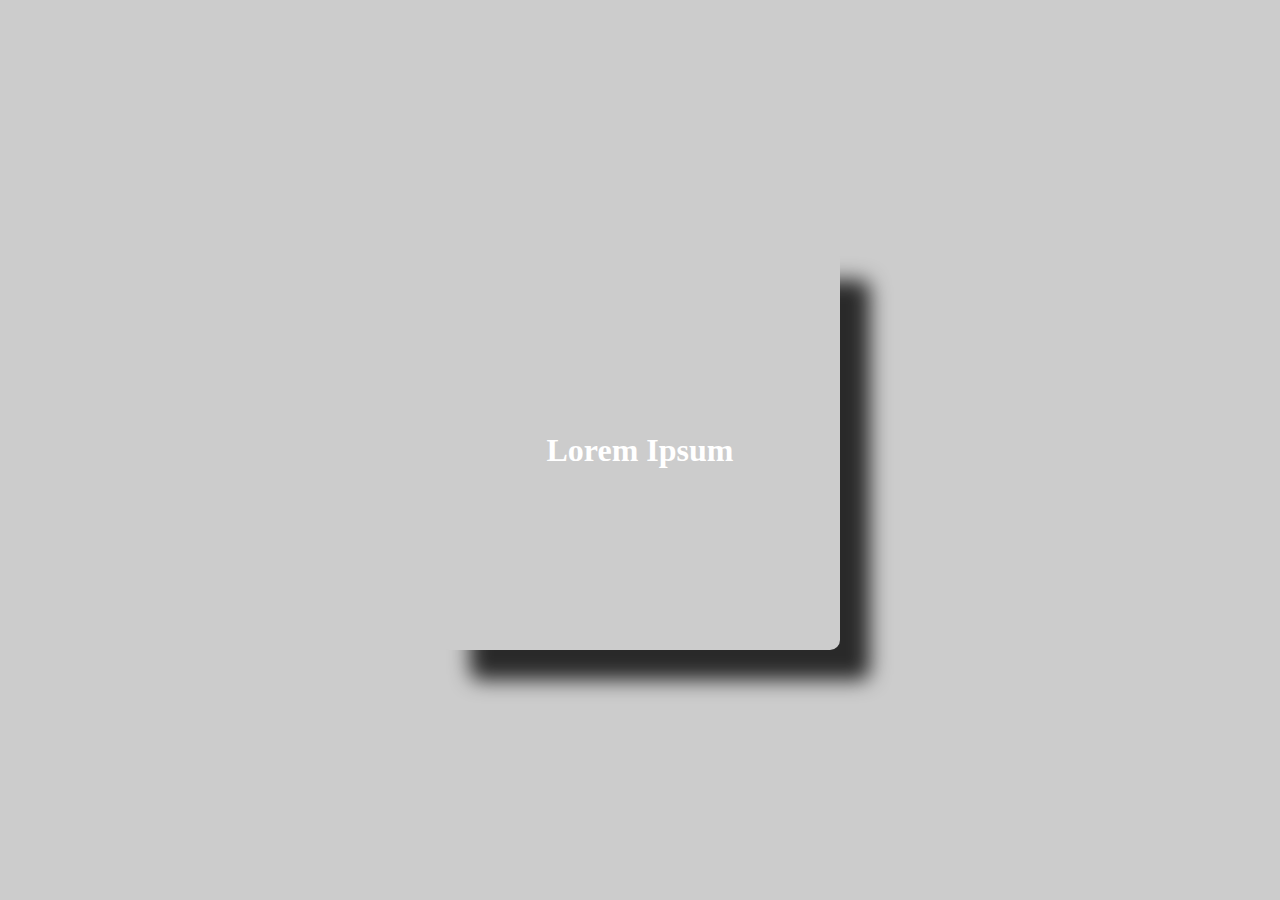
<file: styles/turning-card/index.html>
<!DOCTYPE html>
<html lang="en">
<head>
    <meta charset="UTF-8">
    <meta http-equiv="X-UA-Compatible" content="IE=edge">
    <meta name="viewport" content="width=device-width, initial-scale=1.0">
    <title>Document</title>
    <link rel="stylesheet" href="style.css">
</head>
<body>
    <div class="card-container">
        <div class="card">
            <h1>Lorem Ipsum</h1>
            <p>Lorem ipsum, dolor sit amet consectetur adipisicing elit. Amet iste debitis, esse accusamus iusto fugiat.</p>
        </div>
    </div>

    <script src="index.js"></script>
</body>
</html>
</file>
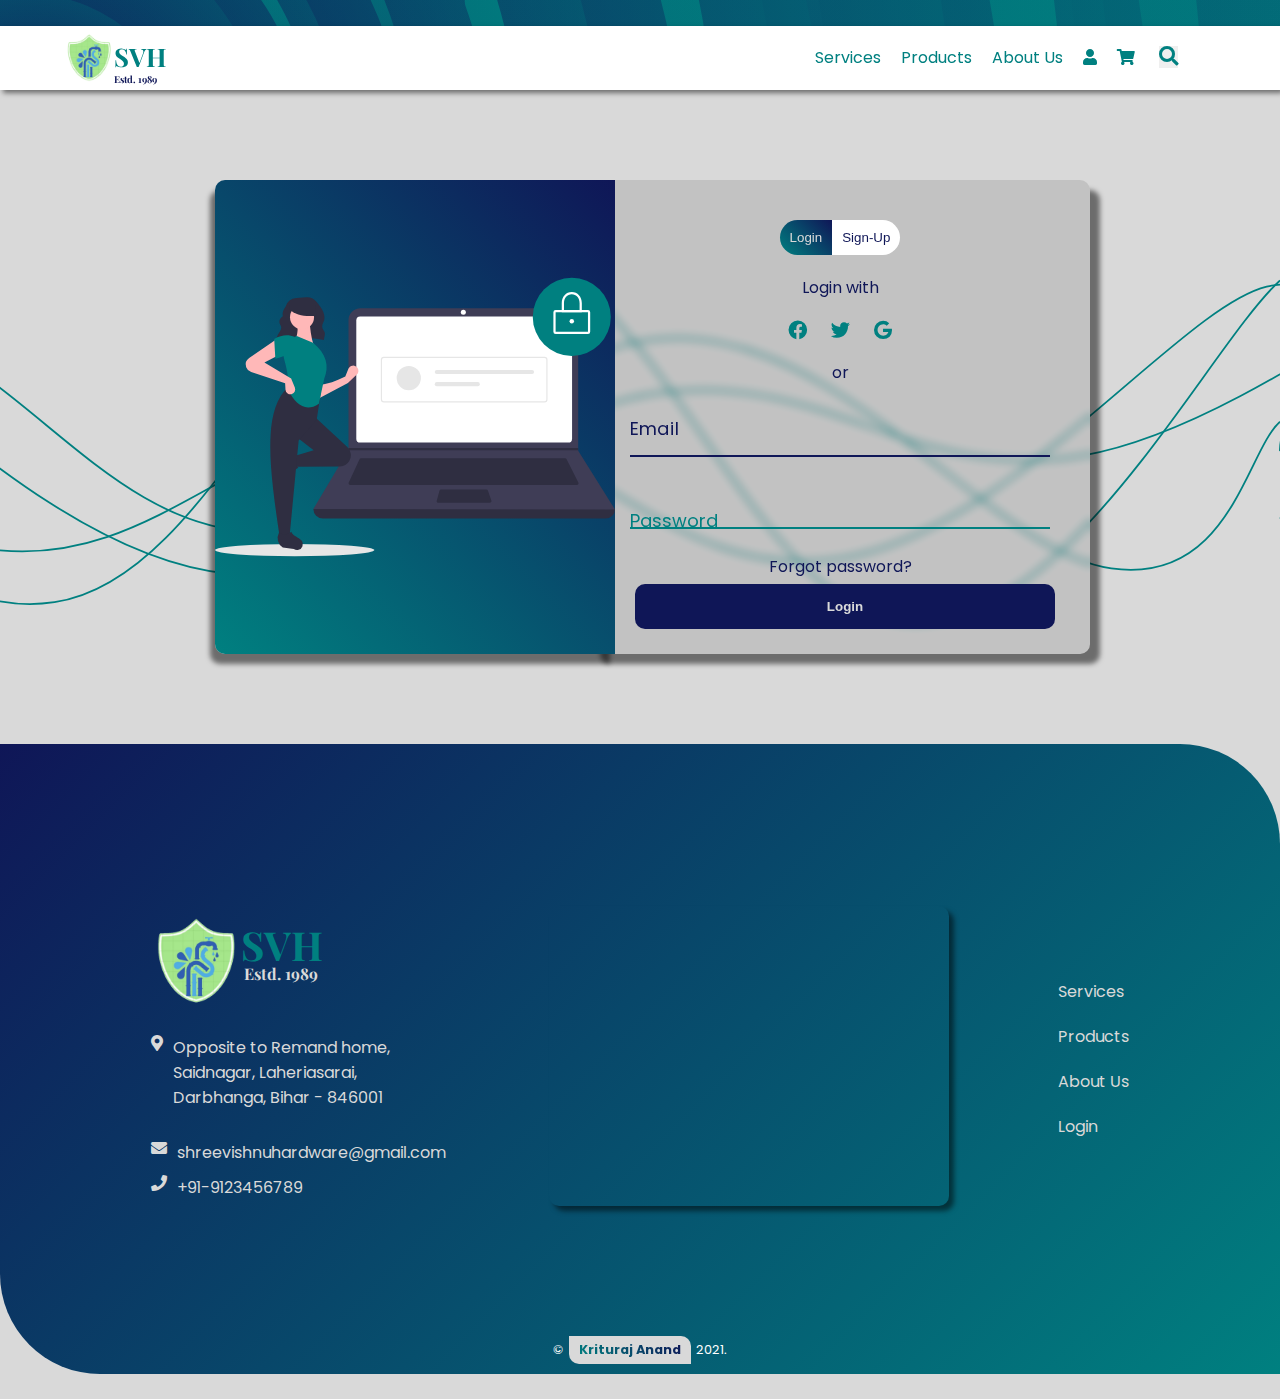
<file: pages/login.html>
<!DOCTYPE html>
<html lang="en">
<head>
    <meta charset="UTF-8">
    <meta http-equiv="X-UA-Compatible" content="IE=edge">
    <meta name="viewport" content="width=device-width, initial-scale=1.0">
    <title>Shree Vishnu Hardware | Login</title>
    <link rel="stylesheet" href="../styles/style.css">
    <link rel="stylesheet" href="styles/login.css">
    <link rel="stylesheet" href="https://cdnjs.cloudflare.com/ajax/libs/font-awesome/5.15.3/css/all.min.css">
    <link rel="shortcut icon" href="../images/icon.png" type="image/x-icon">
</head>
<body>
    <header>
        <nav class="nav nav_top">
            <a href="../index.html">
                <div class="logo"><img src="../images/icon.png" alt=""><div>SVH <p>Estd. 1989</p></div>
                </div>
            </a>
        
            <ul class="nav-side">
                <li><a href="services.html">Services</a></li>
                <li><a href="products.html">Products</a></li>
                <li><a href="about.html">About Us</a></li>
                <li class='current'><a href="login.html"><i class="fas fa-user"></i></a></li>
                <li><a href="checkout.html"><i class="fas fa-shopping-cart"></i></a></li>
                <li>  
                    <div class="search-bar">
                        <input data-filled='false' type="text" placeholder="Search Products">
                        <button id="search-btn"><i class="fas fa-search"></i></button>
                    </div>
                </li>
            </ul>

            <div id="nav-icon">
                <span></span>
                <span></span>
                <span></span>
                <span></span>
                <span></span>
                <span></span>
            </div>

        </nav>

    </header>

    <main>
        <div class="container">
            <img src='../images/undraw_secure_login_pdn4.svg' alt="A man opening a door" class="login-icon">
            <div class="toggle">
                <button class="in toggle-btn btn-focus">Login</button>
                <button class="up toggle-btn">Sign-Up</button>
            </div>
            <form class="form" id="login" action="../index.html">
                <p>Login with</p>
                <button class="social-btn"><i class="fab fa-facebook"></i></button>
                <button class="social-btn"><i class="fab fa-twitter"></i></button>
                <button class="social-btn"><i class="fab fa-google"></i></button>
                <p>or</p>

                <div class="form-control">
                    <input data-filled='false' id="email" type="email" required autofocus autocomplete="off">
                    <label for="email">Email</label>
                </div>
                <div class="form-control">
                    <input data-filled='false' id="password" type="Password" required>
                    <label for="password">Password</label>
                </div>

                <p><a href="#">Forgot password?</a></p>
                <button type="submit" class="btn btn-focus">Login</button>
            </form>


            <form action='../index.html' onsubmit="return validation()" name="sign-up" class="form hidden" id="signup">

                <p>Sign-Up with</p>
                <button class="social-btn"><i class="fab fa-facebook"></i></button>
                <button class="social-btn"><i class="fab fa-twitter"></i></button>
                <button class="social-btn"><i class="fab fa-google"></i></button>
                <p>or</p>

                <div class="form-control">
                    <input data-filled='false' id="name" name="Full Name" type="text" required autofocus autocomplete="off">
                    <label for="name">Full Name</label>
                </div>
                <span id="errorname"></span>
                <div class="form-control">
                    <input data-filled='false' name="Email" id="email" type="email" required autocomplete="off">
                    <label for="email">Email</label>
                </div>
                <span id="erroremail"></span>
                <div class="form-control">
                    <input data-filled='false' name='Password' id="password" type="Password" required>
                    <label for="password">Password</label>
                </div>
                <span id="errorpassword"></span>
                <div class="form-control">
                    <input data-filled='false' name="confPassword" id="re-password" type="Password" required>
                    <label for="password">Confirm password</label>
                </div>

                <button type="submit" class="btn btn-focus">Sign-Up</button>
            </form>
        </div>
    </main>

    <section class="footer colored">
        
        <div class="business-info">
            <div class="logo"><a href="../index.html"><img src="../images/icon.png" alt="Brand logo"><span>SVH <p>Estd. 1989</p></span></a>
            </div>
            <div class="address">
                <i class="fas fa-map-marker-alt"></i>
                <p>Opposite to Remand home, Saidnagar, Laheriasarai, Darbhanga, Bihar - 846001</p>
            </div>
            <div class="contact-info">
                <a href="mailto:jaiswalkrituraj20@gmail.com"><i class="fas fa-envelope"></i><p>shreevishnuhardware@gmail.com</p></a>
                <a href="tel:+919123456789"><i class="fas fa-phone"></i><p>+91-9123456789</p></a>
            </div>
        </div>


        <div class="map"><iframe src="https://www.google.com/maps/embed?pb=!1m18!1m12!1m3!1d3582.37373778368!2d85.89293851439086!3d26.11935448347563!2m3!1f0!2f0!3f0!3m2!1i1024!2i768!4f13.1!3m3!1m2!1s0x39edb8f959d9ae4b%3A0xa80b626f4e633ceb!2sShree%20Vishnu%20Hardware!5e0!3m2!1sen!2sin!4v1622635419379!5m2!1sen!2sin" width="400" height="300" style="border:0;" allowfullscreen="" loading="lazy"></iframe></div>

        <div class="footer-links">
            <ul>
                <li><a href="services.html">Services</a></li>
                <li><a href="products.html">Products</a></li>
                <li><a href="#about">About Us</a></li>
                <li><a href="login.html">Login</a></li>
            </ul>
        </div>

        <div class="copywright">©<div class="link"><a href="https://krituraj-anand.vercel.app" rel="noreferrer" target="_blank"><strong>Krituraj Anand</strong></a></div> 2021.</div>
    </section>

    <script src="https://cdnjs.cloudflare.com/ajax/libs/jquery/3.6.0/jquery.min.js" referrerpolicy="no-referrer"></script> -->
    <script src="../utils.js"></script>
    <script src="./scripts/login.js"></script>
</body>
</html>
</file>
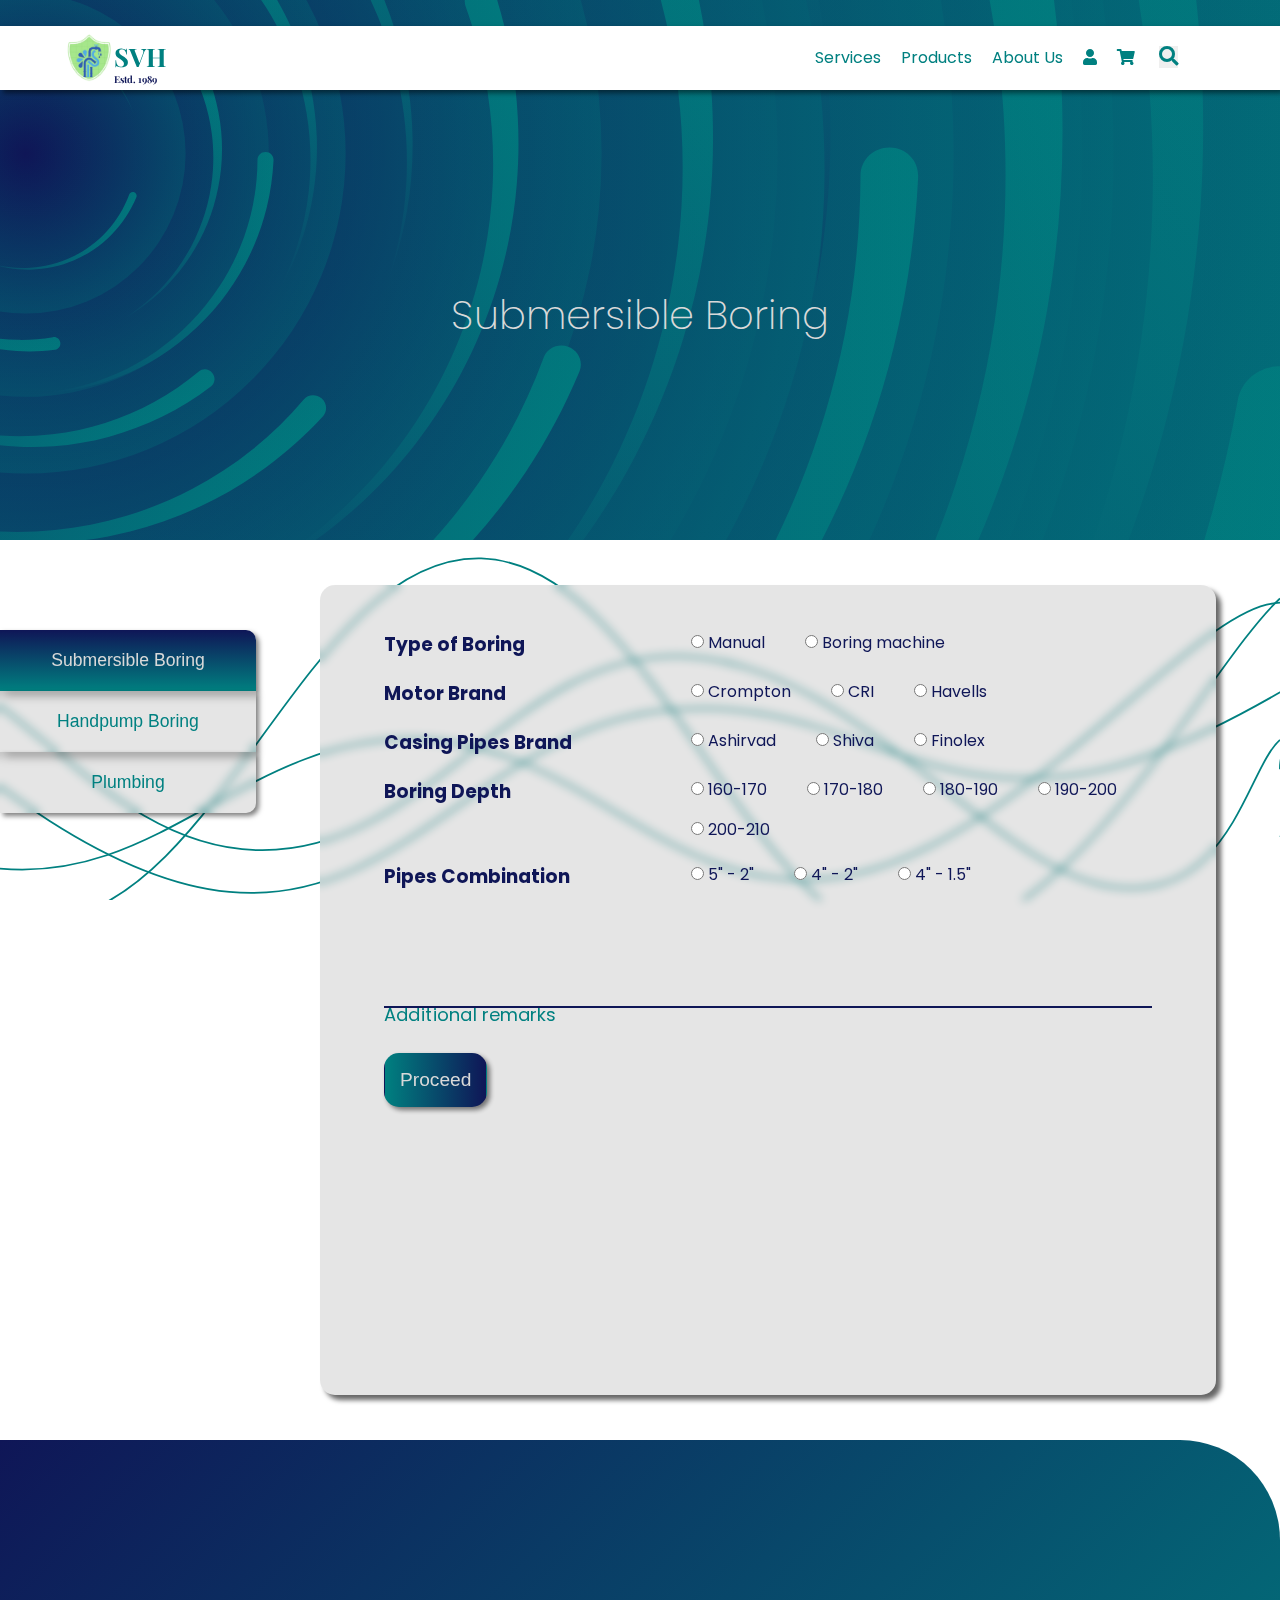
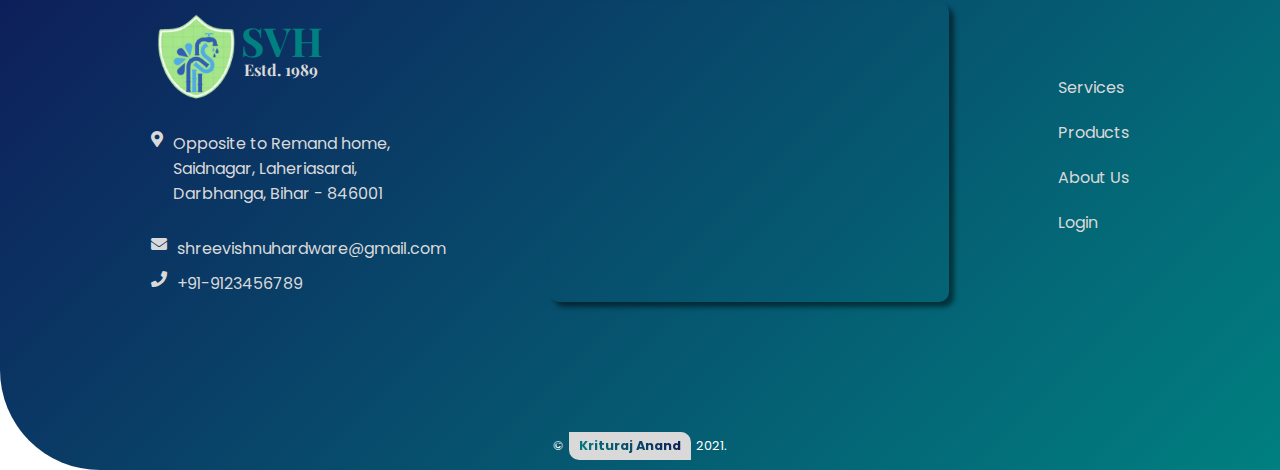
<file: pages/services.html>
<!DOCTYPE html>
<html lang="en">
<head>
    <meta charset="UTF-8">
    <meta http-equiv="X-UA-Compatible" content="IE=edge">
    <meta name="viewport" content="width=device-width, initial-scale=1.0">
    <title>Shree Vishnu Hardware | Services</title>
    <link rel="stylesheet" href="../styles/style.css">
    <script src="https://cdnjs.cloudflare.com/ajax/libs/jquery/3.6.0/jquery.min.js" referrerpolicy="no-referrer"></script>
    <link rel="stylesheet" href="https://cdnjs.cloudflare.com/ajax/libs/font-awesome/5.15.3/css/all.min.css">
    <link rel="shortcut icon" href="../images/icon.png" type="image/x-icon">

    <link rel="stylesheet" href="styles/services.css">
</head>
<body>
    <header>
        <nav class="nav nav_top">
            <a href="../index.html">
                <div class="logo"><img src="../images/icon.png" alt=""><div>SVH <p>Estd. 1989</p></div>
                </div>
            </a>
        
            <ul class="nav-side">
                <li class="current"><a href="services.html">Services</a></li>
                <li><a href="products.html">Products</a></li>
                <li><a href="about.html">About Us</a></li>
                <li><a href="login.html"><i class="fas fa-user"></i></a></li>
                <li><a href="checkout.html"><i class="fas fa-shopping-cart"></i></a></li>
                <li>  
                    <div class="search-bar">
                        <input type="text" placeholder="Search Products">
                        <button id="search-btn"><i class="fas fa-search"></i></button>
                    </div>
                </li>
            </ul>

            <div id="nav-icon">
                <span></span>
                <span></span>
                <span></span>
                <span></span>
                <span></span>
                <span></span>
            </div>

        </nav>

    </header>
    <div class="hero">
        <h1>Submersible Boring</h1>
    </div>
    <main>
        <aside data-scroll class="active">
            <div class="aside-btn">
                <button onclick= "changeActive('submersible')" class='submersible active'>Submersible Boring</button>
                <button onclick= "changeActive('handpump')" class='handpump'>Handpump Boring</button>
                <button onclick= "changeActive('plumbing')" class='plumbing'>Plumbing</button>
            </div>
            <div class="panel-toggle"><button class="fas fa-bars"></button><button class="fas fa-times"></button></div>
        </aside>
        <div class="main-contents">
            <form action="checkout.html" id="submersible" class="active">

                <div class="form-section">
                    <h3>Type of Boring</h3>
                    <div class="inputs">
                        <div>
                            <label for="typeofB1">
                            <input type="radio" name="type-of-boring" id="typeofB1">
                            Manual</label>
                        </div>
                        <div>
                            <label for="typeofB2">
                            <input type="radio" name="type-of-boring" id="typeofB2">
                            Boring machine</label>
                        </div>
                    </div>
                </div>
                <div class="form-section">
                    <h3>Motor Brand</h3>
                    <div class="inputs">
                        <div>
                            <label><input type="radio" name="brand"> <span>Crompton</span></label>
                        </div>
                        <div>
                            <label>
                            <input type="radio" name="brand">
                            CRI</label>
                        </div>
                        <div>
                            <label>
                            <input type="radio" name="brand">
                            Havells</label>
                        </div>
                    </div>                    
                </div>
                <div class="form-section">
                    <h3>Casing Pipes Brand</h3>
                    <div class="inputs">
                        <div>
                            <label>
                            <input type="radio" name="cpBrand">
                            Ashirvad</label>
                        </div>
                        <div>
                            <label>
                            <input type="radio" name="cpBrand">
                            Shiva</label>
                        </div>
                        <div>
                            <label>
                            <input type="radio" name="cpBrand">
                            Finolex</label>
                        </div>
                    </div>
                </div>
                <div class="form-section">
                    <h3>Boring Depth</h3>
                    <div class="inputs">
                        <div>
                            <label>
                            <input type="radio" name="depth">
                            160-170</label>
                        </div>
                        <div>
                            <label>
                            <input type="radio" name="depth">
                            170-180</label>
                        </div>
                        <div>
                            <label>
                            <input type="radio" name="depth">
                            180-190</label>
                        </div>
                        <div>
                            <label>
                            <input type="radio" name="depth">
                            190-200</label>
                        </div>
                        <div>
                            <label>
                            <input type="radio" name="depth">
                            200-210</label>
                        </div>
                    </div>
                </div>

                <div class="form-section">
                    <h3>Pipes Combination</h3>
                    <div class="inputs">
                        <div>
                            <label>
                            <input type="radio" name="combo">
                            5" - 2"</label>
                        </div>
                        <div>
                            <label>
                            <input type="radio" name="combo">
                            4" - 2"</label>
                        </div>
                        <div>
                            <label>
                            <input type="radio" name="combo">
                            4" - 1.5"</label>
                        </div>
                    </div>
                </div>
                
                <div class="form-section form-control">
                    <input id="remark" type="text"autocomplete="off">
                    <label for="remark">Additional remarks</label>
                </div>

                <div class="form-section">
                    <button type="submit" class="cta">Proceed</button>
                </div>

            </form>

            <form action="checkout.html" id="handpump">

                <div class="form-section">
                    <h3>Type of Boring</h3>
                    <div class="inputs">
                        <div>
                            <label for="typeofB1">
                            <input type="radio" name="type-of-boring" id="typeofB1">
                            Manual</label>
                        </div>
                        <div>
                            <label for="typeofB2">
                            <input type="radio" name="type-of-boring" id="typeofB2">
                            Boring machine</label>
                        </div>
                    </div>
                </div>
                <div class="form-section">
                    <h3>Handpump</h3>
                    <div class="inputs">
                        <div>
                            <label><input type="radio" name="typeOfHandpump">Singhur</label>
                        </div>
                        <div>
                            <label><input type="radio" name="typeOfHandpump">Classic</label>
                        </div>
                    </div>                    
                </div>

                <div class="form-section">
                    <h3>PVC Pipes Brand</h3>
                    <div class="inputs">
                        <div>
                            <label>
                            <input type="radio" name="ppBrand">Finolex</label>
                        </div>
                        <div>
                            <label>
                            <input type="radio" name="ppBrand">Ashirvad</label>
                        </div>
                        <div>
                            <label>
                            <input type="radio" name="ppBrand">Shiva</label>
                        </div>
                    </div>
                </div>

                <div class="form-section">
                    <h3>Iron Pipe Brand</h3>
                    <div class="inputs">
                        <div>
                            <label>
                            <input type="radio" name="combo">Tata</label>
                        </div>
                        <div>
                            <label>
                            <input type="radio" name="combo">BST</label>
                        </div>
                        <div>
                            <label>
                            <input type="radio" name="combo">Jindal</label>
                        </div>
                    </div>
                </div>

                <div class="form-section">
                    <h3>Boring Depth</h3>
                    <div class="inputs">
                        <div>
                            <label>
                            <input type="radio" name="depth">
                            160-170</label>
                        </div>
                        <div>
                            <label>
                            <input type="radio" name="depth">
                            170-180</label>
                        </div>
                        <div>
                            <label>
                            <input type="radio" name="depth">
                            180-190</label>
                        </div>
                        <div>
                            <label>
                            <input type="radio" name="depth">
                            190-200</label>
                        </div>
                        <div>
                            <label>
                            <input type="radio" name="depth">
                            200-210</label>
                        </div>
                    </div>
                </div>
                
                <div class="form-control form-section">
                    <input id="remark" type="text"autocomplete="off">
                    <label for="remark">Additional remarks</label>
                </div>

                <div class="form-section">
                    <button type="submit" class="cta">Proceed</button>
                </div>

            </form>

            <form action="checkout.html" id='plumbing'>
                <div class="form-section">
                    <h3>Type of Plumbing</h3>
                    <div class="inputs">
                        <div>
                            <label for="typeofB1">
                            <input type="radio" name="type-of-boring" id="typeofB1">
                            Fixing/Repairing</label>
                        </div>
                        <div>
                            <label for="typeofB2">
                            <input type="radio" name="type-of-boring" id="typeofB2">
                            Water Connection</label>
                        </div>
                    </div>
                </div>
                <div class="form-control form-section">
                    <input id="remark" type="text"autocomplete="off">
                    <label for="remark">Address line 1</label>
                </div>
                <div class="form-control form-section">
                    <input id="remark" type="text"autocomplete="off">
                    <label for="remark">Address line 2</label>
                </div>
                <div class="form-control form-section">
                    <input id="remark" type="text"autocomplete="off">
                    <label for="remark">Pin code</label>
                </div>
                <div class="form-control form-section">
                    <input id="remark" type="text"autocomplete="off">
                    <label for="remark">Additional remarks</label>
                </div>
                <div class="form-section">
                    <button type="submit" class="cta">Proceed</button>
                </div>

            </form>
        </div>
    </main>

    <section class="footer colored">
        
        <div class="business-info">
            <div class="logo"><a href="../index.html"><img src="../images/icon.png" alt="Brand logo"><span>SVH <p>Estd. 1989</p></span></a>
            </div>
            <div class="address">
                <i class="fas fa-map-marker-alt"></i>
                <p>Opposite to Remand home, Saidnagar, Laheriasarai, Darbhanga, Bihar - 846001</p>
            </div>
            <div class="contact-info">
                <a href="mailto:jaiswalkrituraj20@gmail.com"><i class="fas fa-envelope"></i><p>shreevishnuhardware@gmail.com</p></a>
                <a href="tel:+919123456789"><i class="fas fa-phone"></i><p>+91-9123456789</p></a>
            </div>
        </div>


        <div class="map"><iframe src="https://www.google.com/maps/embed?pb=!1m18!1m12!1m3!1d3582.37373778368!2d85.89293851439086!3d26.11935448347563!2m3!1f0!2f0!3f0!3m2!1i1024!2i768!4f13.1!3m3!1m2!1s0x39edb8f959d9ae4b%3A0xa80b626f4e633ceb!2sShree%20Vishnu%20Hardware!5e0!3m2!1sen!2sin!4v1622635419379!5m2!1sen!2sin" width="400" height="300" style="border:0;" allowfullscreen="" loading="lazy"></iframe></div>

        <div class="footer-links">
            <ul>
                <li><a href="services.html">Services</a></li>
                <li><a href="products.html">Products</a></li>
                <li><a href="#about">About Us</a></li>
                <li><a href="login.html">Login</a></li>
            </ul>
        </div>

        <div class="copywright">©<div class="link"><a href="https://krituraj-anand.vercel.app" rel="noreferrer" target="_blank"><strong>Krituraj Anand</strong></a></div> 2021.</div>
    </section>

    <script src="../utils.js"></script>
    <script src="scripts/services.js"></script>

</body>
</html>
</file>
<file: styles/turning-card/style.css>
*,*::after, *::before{
    padding: 0;
    margin: 0;
    box-sizing: border-box;
    transition: all ease 2s;
    color: #fff;
}

body{
    min-height: 100vh;
    display: flex;
    justify-content: center;
    align-items: center;
    background-color: #ccc;
}

.card-container{
    position: relative;
}

.card-container .card{
    height: 400px;
    width: 400px;
    background-image: url("https://picsum.photos/id/431/600/400");
    background-size: cover;
    border-radius: 10px;
    display: flex;
    flex-direction: column;
    justify-content: center;
    align-items: center;
    box-shadow: 30px 30px 20px 0px rgba(0,0,0,0.8);

}

.card p{
    
    position: absolute;
    top: 50%;
    width: 50%;
    transform-origin: top;
    transform: rotateX(90deg);
}

.card h1{
    position: absolute;
    top: 50%;
    transform: translateY(-50%);
}

.card.active h1{
    top: 35%;
}

.card.active p{
    transform : rotateX(0deg)
}
</file>
<file: styles/style.css>
@import url("https://fonts.googleapis.com/css2?family=Raleway:ital,wght@0,400;1,300&family=Playfair+Display&family=Poppins&display=swap");
/* Media Queries */
html {
  scroll-behavior: smooth;
}

*, *::after, *::before {
  padding: 0;
  margin: 0;
  -webkit-box-sizing: border-box;
          box-sizing: border-box;
  outline: none;
  -webkit-transition: ease 0.3s;
  transition: ease 0.3s;
}

body {
  color: #d9d9d9;
  font-family: 'Poppins', sans-serif;
  overflow-x: hidden;
}

h2 {
  text-align: center;
  font-size: 2rem;
  color: #d9d9d9;
}

section {
  min-height: 80vh;
  border-radius: 0px 100px 0px 100px;
}

a {
  text-decoration: none;
}

::-webkit-scrollbar {
  width: 1rem;
}

::-webkit-scrollbar-track {
  background-color: transparent;
  -webkit-box-shadow: inset 3px 3px 5px rgba(0, 0, 0, 0.5);
          box-shadow: inset 3px 3px 5px rgba(0, 0, 0, 0.5);
}

::-webkit-scrollbar-thumb {
  background-image: -webkit-gradient(linear, left top, left bottom, from(#0f1657), to(teal));
  background-image: linear-gradient(#0f1657, teal);
  -webkit-box-shadow: inset 1px 1px 5px rgba(255, 255, 255, 0.5);
          box-shadow: inset 1px 1px 5px rgba(255, 255, 255, 0.5);
}

::-webkit-scrollbar-thumb:hover {
  background-image: -webkit-gradient(linear, left top, left bottom, from(teal), to(#0f1657));
  background-image: linear-gradient(teal, #0f1657);
}

.cta {
  border: solid 1px teal;
  text-decoration: none;
  color: #d9d9d9;
  padding: .5rem;
  border-radius: 15px;
  background-image: -webkit-gradient(linear, left top, right top, from(teal), to(#0f1657));
  background-image: linear-gradient(90deg, teal, #0f1657);
  cursor: pointer;
  -webkit-transition: background-image ease 1s;
  transition: background-image ease 1s;
  -webkit-box-shadow: 3px 3px 5px rgba(0, 0, 0, 0.5);
          box-shadow: 3px 3px 5px rgba(0, 0, 0, 0.5);
  border: solid 1px transparent;
  position: relative;
  z-index: 90;
  box-shadow: 3px 3px 5px rgba(0, 0, 0, 0.5);
}

.cta:hover, .cta:focus {
  outline: none;
  background-image: -webkit-gradient(linear, left top, right top, from(#0f1657), to(teal));
  background-image: linear-gradient(90deg, #0f1657, teal);
  border: solid 1px teal;
}

.cta a {
  text-decoration: none;
  color: #d9d9d9;
}

.colored {
  background: linear-gradient(-45deg, #0f1657, teal);
  background: linear-gradient(-45deg, teal, #0f1657);
}

.form-control {
  position: relative;
  margin-top: 40px;
}

form input {
  margin: 25px auto;
  background-color: transparent;
  border: none;
  border-bottom: solid 2px teal;
  display: block;
  width: 100%;
  padding: 15px 0 0;
  color: teal;
  -webkit-transition: ease 0.5s;
  transition: ease 0.5s;
}

.form-control input:focus,
.form-control input:valid {
  outline: 0;
  border-bottom-color: #0f1657;
}

button.btn {
  margin-top: 15px;
  display: inline-block;
  width: 100%;
  padding: 15px;
  background-color: #0f1657;
  border: none;
  outline: none;
  border-radius: 10px;
  color: #d9d9d9;
  font-weight: bold;
  -webkit-transition: ease 0.1s;
  transition: ease 0.1s;
  margin: 5px;
}

.btn:active, .btn:focus {
  -webkit-transform: scale(0.98);
          transform: scale(0.98);
  margin: 0;
  border: solid 5px rgba(255, 255, 255, 0.5);
}

p a {
  text-decoration: none;
  color: #0f1657;
}

p a:hover {
  text-decoration: underline;
}

.form-control label {
  position: absolute;
  top: 10px;
  left: 0;
}

.form-control label span {
  color: teal;
  display: inline-block;
  font-size: 18px;
  min-width: 5px;
  position: relative;
  -webkit-transition: all cubic-bezier(0.68, -0.55, 0.265, 1.55) 0.5s;
  transition: all cubic-bezier(0.68, -0.55, 0.265, 1.55) 0.5s;
}

input[data-filled="true"] + label span {
  color: #0f1657;
  -webkit-transform: translateY(-20px);
          transform: translateY(-20px);
}

input[data-filled='false']:focus + label span,
input[data-filled='false']:valid + label span {
  color: #0f1657;
  -webkit-transform: translateY(-20px);
          transform: translateY(-20px);
}

header {
  min-height: 10vh;
  display: -webkit-box;
  display: -ms-flexbox;
  display: flex;
  -webkit-box-orient: vertical;
  -webkit-box-direction: normal;
      -ms-flex-direction: column;
          flex-direction: column;
  -webkit-box-pack: center;
      -ms-flex-pack: center;
          justify-content: center;
  -webkit-box-align: center;
      -ms-flex-align: center;
          align-items: center;
  background-color: #008080;
  background-image: url("data:image/svg+xml,%3Csvg xmlns='http://www.w3.org/2000/svg' viewBox='0 0 2000 1500'%3E%3Cdefs%3E%3CradialGradient id='a' gradientUnits='objectBoundingBox'%3E%3Cstop offset='0' stop-color='%230f1657'/%3E%3Cstop offset='1' stop-color='%23008080'/%3E%3C/radialGradient%3E%3ClinearGradient id='b' gradientUnits='userSpaceOnUse' x1='0' y1='750' x2='1550' y2='750'%3E%3Cstop offset='0' stop-color='%23084b6c'/%3E%3Cstop offset='1' stop-color='%23008080'/%3E%3C/linearGradient%3E%3Cpath id='s' fill='url(%23b)' d='M1549.2 51.6c-5.4 99.1-20.2 197.6-44.2 293.6c-24.1 96-57.4 189.4-99.3 278.6c-41.9 89.2-92.4 174.1-150.3 253.3c-58 79.2-123.4 152.6-195.1 219c-71.7 66.4-149.6 125.8-232.2 177.2c-82.7 51.4-170.1 94.7-260.7 129.1c-90.6 34.4-184.4 60-279.5 76.3C192.6 1495 96.1 1502 0 1500c96.1-2.1 191.8-13.3 285.4-33.6c93.6-20.2 185-49.5 272.5-87.2c87.6-37.7 171.3-83.8 249.6-137.3c78.4-53.5 151.5-114.5 217.9-181.7c66.5-67.2 126.4-140.7 178.6-218.9c52.3-78.3 96.9-161.4 133-247.9c36.1-86.5 63.8-176.2 82.6-267.6c18.8-91.4 28.6-184.4 29.6-277.4c0.3-27.6 23.2-48.7 50.8-48.4s49.5 21.8 49.2 49.5c0 0.7 0 1.3-0.1 2L1549.2 51.6z'/%3E%3Cg id='g'%3E%3Cuse href='%23s' transform='scale(0.12) rotate(60)'/%3E%3Cuse href='%23s' transform='scale(0.2) rotate(10)'/%3E%3Cuse href='%23s' transform='scale(0.25) rotate(40)'/%3E%3Cuse href='%23s' transform='scale(0.3) rotate(-20)'/%3E%3Cuse href='%23s' transform='scale(0.4) rotate(-30)'/%3E%3Cuse href='%23s' transform='scale(0.5) rotate(20)'/%3E%3Cuse href='%23s' transform='scale(0.6) rotate(60)'/%3E%3Cuse href='%23s' transform='scale(0.7) rotate(10)'/%3E%3Cuse href='%23s' transform='scale(0.835) rotate(-40)'/%3E%3Cuse href='%23s' transform='scale(0.9) rotate(40)'/%3E%3Cuse href='%23s' transform='scale(1.05) rotate(25)'/%3E%3Cuse href='%23s' transform='scale(1.2) rotate(8)'/%3E%3Cuse href='%23s' transform='scale(1.333) rotate(-60)'/%3E%3Cuse href='%23s' transform='scale(1.45) rotate(-30)'/%3E%3Cuse href='%23s' transform='scale(1.6) rotate(10)'/%3E%3C/g%3E%3C/defs%3E%3Cg transform='translate(40 0)'%3E%3Cg transform='translate(0 240)'%3E%3Ccircle fill='url(%23a)' r='3000'/%3E%3Cg opacity='0.5'%3E%3Ccircle fill='url(%23a)' r='2000'/%3E%3Ccircle fill='url(%23a)' r='1800'/%3E%3Ccircle fill='url(%23a)' r='1700'/%3E%3Ccircle fill='url(%23a)' r='1651'/%3E%3Ccircle fill='url(%23a)' r='1450'/%3E%3Ccircle fill='url(%23a)' r='1250'/%3E%3Ccircle fill='url(%23a)' r='1175'/%3E%3Ccircle fill='url(%23a)' r='900'/%3E%3Ccircle fill='url(%23a)' r='750'/%3E%3Ccircle fill='url(%23a)' r='500'/%3E%3Ccircle fill='url(%23a)' r='380'/%3E%3Ccircle fill='url(%23a)' r='250'/%3E%3C/g%3E%3Cg transform='rotate(-50.4 0 0)'%3E%3Cuse href='%23g' transform='rotate(10)'/%3E%3Cuse href='%23g' transform='rotate(120)'/%3E%3Cuse href='%23g' transform='rotate(240)'/%3E%3C/g%3E%3Ccircle fill-opacity='0.1' fill='url(%23a)' r='3000'/%3E%3C/g%3E%3C/g%3E%3C/svg%3E");
  background-attachment: fixed;
  background-size: cover;
}

header .nav {
  padding: 0.5rem 5vw;
  width: 100%;
  position: fixed;
  top: 2vw;
  z-index: 99;
  background-color: #fff;
  -webkit-transition: all ease 0.5s;
  transition: all ease 0.5s;
  -webkit-box-shadow: 3px 3px 5px rgba(0, 0, 0, 0.5);
          box-shadow: 3px 3px 5px rgba(0, 0, 0, 0.5);
}

header .nav .logo {
  display: -webkit-box;
  display: -ms-flexbox;
  display: flex;
  width: -webkit-fit-content;
  width: -moz-fit-content;
  width: fit-content;
}

header .nav .logo img {
  width: 50px;
}

header .nav .logo div {
  position: relative;
  bottom: -5px;
  font-size: 1.6rem;
  color: teal;
  font-family: 'Playfair Display';
  font-weight: bold;
  display: -webkit-box;
  display: -ms-flexbox;
  display: flex;
  -webkit-box-orient: vertical;
  -webkit-box-direction: normal;
      -ms-flex-direction: column;
          flex-direction: column;
}

header .nav .logo div p {
  color: #0f1657;
  font-size: 0.6rem;
  font-family: 'Playfair Display';
}

header .nav .search-bar input {
  position: relative;
  z-index: 1;
  display: inline-block;
  -webkit-transition: all 0.5s ease-in;
  transition: all 0.5s ease-in;
  border: none;
  width: 0;
}

header .nav .search-bar input.active {
  height: 35px;
  width: 250px;
  padding: 10px;
  border: solid 2px teal;
  border-radius: 20px;
}

header .nav .search-bar button {
  font-size: 1.2rem;
  border: none;
  color: teal;
  cursor: pointer;
}

header .nav ul {
  list-style: none;
  display: -webkit-box;
  display: -ms-flexbox;
  display: flex;
  -webkit-box-pack: end;
      -ms-flex-pack: end;
          justify-content: flex-end;
  -webkit-box-align: center;
      -ms-flex-align: center;
          align-items: center;
  gap: 20px;
  position: absolute;
  right: 8%;
  top: 50%;
  -webkit-transform: translateY(-50%);
          transform: translateY(-50%);
  height: 100%;
}

header .nav li a {
  text-decoration: none;
  color: teal;
}

header .nav li a:hover {
  padding-bottom: 5px;
  border-bottom: solid 3px #0f1657;
}

header .nav li .cta-nav.login {
  color: #0f1657;
}

header .nav li .cta.sign-up {
  color: #d9d9d9;
}

header .nav li .cta.sign-up:hover {
  padding: 0.5rem;
  border-bottom: initial;
}

header .nav img {
  width: 24px;
}

header .nav #nav-icon {
  display: none;
  position: absolute;
  right: 10%;
  top: 50%;
  -webkit-transform: translateY(-50%);
          transform: translateY(-50%);
  cursor: pointer;
}

@media only screen and (max-width: 650px) {
  header .nav .logo img {
    width: 40px;
  }
  header .nav .logo div {
    font-size: 1.2rem;
  }
  header .nav .search-bar input.active {
    width: 30vw;
  }
  header .nav ul {
    height: unset;
    display: -webkit-box;
    display: -ms-flexbox;
    display: flex;
    -webkit-box-orient: vertical;
    -webkit-box-direction: normal;
        -ms-flex-direction: column;
            flex-direction: column;
    gap: 30px;
    width: 60%;
    position: absolute;
    z-index: 100;
    left: 50%;
    -webkit-transform: translate(-50%, -200%);
            transform: translate(-50%, -200%);
    right: unset;
    top: unset;
    background-color: #e6e6e6;
    border-radius: 10px;
    padding: 2rem;
    -webkit-transition: opacity ease 1.5s, -webkit-transform ease 1s;
    transition: opacity ease 1.5s, -webkit-transform ease 1s;
    transition: transform ease 1s, opacity ease 1.5s;
    transition: transform ease 1s, opacity ease 1.5s, -webkit-transform ease 1s;
    opacity: 0;
    -webkit-box-shadow: 3px 3px 5px rgba(0, 0, 0, 0.5);
            box-shadow: 3px 3px 5px rgba(0, 0, 0, 0.5);
  }
  header .nav #nav-icon {
    display: block;
    width: 2rem;
    height: 50%;
    -webkit-transform: translateY(-50%) rotate(0deg);
            transform: translateY(-50%) rotate(0deg);
    -webkit-transition: .9s ease-in-out;
    transition: .9s ease-in-out;
    cursor: pointer;
  }
  header .nav span {
    display: block;
    position: absolute;
    height: 15%;
    width: 50%;
    background: teal;
    opacity: 1;
    -webkit-transform: rotate(0deg);
            transform: rotate(0deg);
    -webkit-transition: .5s ease-in-out;
    transition: .5s ease-in-out;
  }
  header .nav span:nth-child(even) {
    left: 50%;
    border-radius: 0 9px 9px 0;
  }
  header .nav span:nth-child(odd) {
    left: 0px;
    border-radius: 9px 0 0 9px;
  }
  header .nav span:nth-child(1), header .nav span:nth-child(2) {
    top: 0;
  }
  header .nav span:nth-child(3), header .nav span:nth-child(4) {
    top: 30%;
  }
  header .nav span:nth-child(5), header .nav span:nth-child(6) {
    top: 60%;
  }
  header .nav #nav-icon.open span:nth-child(1), header .nav #nav-icon.open span:nth-child(6) {
    -webkit-transform: rotate(45deg);
            transform: rotate(45deg);
  }
  header .nav #nav-icon.open span:nth-child(2), header .nav #nav-icon.open span:nth-child(5) {
    -webkit-transform: rotate(-45deg);
            transform: rotate(-45deg);
  }
  header .nav #nav-icon.open span:nth-child(1) {
    left: 5px;
    top: 20%;
  }
  header .nav #nav-icon.open span:nth-child(2) {
    left: calc(50% - 5px);
    top: 20%;
  }
  header .nav #nav-icon.open span:nth-child(3) {
    left: -50%;
    opacity: 0;
  }
  header .nav #nav-icon.open span:nth-child(4) {
    left: 100%;
    opacity: 0;
  }
  header .nav #nav-icon.open span:nth-child(5) {
    left: 5px;
    top: 40%;
  }
  header .nav #nav-icon.open span:nth-child(6) {
    left: calc(50% - 5px);
    top: 40%;
  }
  header .nav.active ul {
    -webkit-transform: translate(-50%, 0%);
            transform: translate(-50%, 0%);
    opacity: 1;
    z-index: 100;
  }
  header .nav.active .toggle .fa-bars {
    display: none;
  }
  header .nav.active .toggle .fa-times {
    display: block;
  }
}

.footer {
  position: relative;
  min-height: 70vh;
  padding: 5vh 5vw;
  display: -webkit-box;
  display: -ms-flexbox;
  display: flex;
  -webkit-box-pack: space-evenly;
      -ms-flex-pack: space-evenly;
          justify-content: space-evenly;
  -webkit-box-align: center;
      -ms-flex-align: center;
          align-items: center;
  gap: 2%;
}

.footer .business-info {
  display: -webkit-box;
  display: -ms-flexbox;
  display: flex;
  -webkit-box-pack: start;
      -ms-flex-pack: start;
          justify-content: start;
  -webkit-box-orient: vertical;
  -webkit-box-direction: normal;
      -ms-flex-direction: column;
          flex-direction: column;
  width: 25%;
  gap: 30px;
}

.footer .business-info .logo {
  width: -webkit-max-content;
  width: -moz-max-content;
  width: max-content;
}

.footer .business-info .logo a {
  display: -webkit-box;
  display: -ms-flexbox;
  display: flex;
}

.footer .business-info .logo img {
  width: 90px;
}

.footer .business-info .logo span {
  position: relative;
  font-size: 2.5rem;
  color: teal;
  font-family: 'Playfair Display';
  font-weight: bold;
}

.footer .business-info .logo span p {
  color: #d9d9d9;
  font-size: 1rem;
  font-family: 'Playfair Display';
  position: absolute;
  top: 45px;
  left: 3px;
}

.footer .business-info .address {
  display: -webkit-box;
  display: -ms-flexbox;
  display: flex;
  gap: 10px;
}

.footer .contact-info {
  display: -ms-grid;
  display: grid;
  -ms-grid-columns: 1fr;
      grid-template-columns: 1fr;
  row-gap: 10px;
}

.footer .contact-info i:hover {
  -webkit-transform: scale(1.1);
          transform: scale(1.1);
  -webkit-animation: shake .1s ease-in-out infinite alternate;
          animation: shake .1s ease-in-out infinite alternate;
}

.footer .contact-info a {
  display: -webkit-box;
  display: -ms-flexbox;
  display: flex;
  gap: 10px;
  color: #d9d9d9;
}

.footer .map iframe {
  border: 0;
  border-radius: 10px;
  -webkit-box-shadow: 5px 5px 5px rgba(0, 0, 0, 0.5);
          box-shadow: 5px 5px 5px rgba(0, 0, 0, 0.5);
  outline: none;
}

.footer .footer-links ul {
  list-style: none;
  display: -webkit-box;
  display: -ms-flexbox;
  display: flex;
  -webkit-box-orient: vertical;
  -webkit-box-direction: normal;
      -ms-flex-direction: column;
          flex-direction: column;
  gap: 20px;
}

.footer .footer-links ul li a {
  text-decoration: none;
  color: teal;
  color: #d9d9d9;
}

.footer .footer-links ul li a:hover {
  padding-bottom: 5px;
  border-bottom: solid 3px #0f1657;
}

@media only screen and (max-width: 650px) {
  .footer {
    -webkit-box-orient: vertical;
    -webkit-box-direction: normal;
        -ms-flex-direction: column;
            flex-direction: column;
    gap: 50px;
    -webkit-box-align: center;
        -ms-flex-align: center;
            align-items: center;
    padding-bottom: 10vh;
  }
  .footer .map iframe {
    width: 100%;
  }
  .footer .business-info {
    width: unset;
  }
}

.footer .copywright {
  display: -webkit-box;
  display: -ms-flexbox;
  display: flex;
  -webkit-box-align: center;
      -ms-flex-align: center;
          align-items: center;
  gap: 5px;
  position: absolute;
  bottom: 10px;
  left: 50%;
  -webkit-transform: translateX(-50%);
          transform: translateX(-50%);
  text-align: center;
  color: #fff;
  font-size: 0.8rem;
}

.footer .copywright .link {
  background-color: #d9d9d9;
  border-radius: 0 10px 0 10px;
  padding: 5px;
}

.footer .copywright .link a {
  margin: 5px;
  background-color: #0f1657;
  background-image: linear-gradient(45deg, teal, #0f1657);
  background-size: 100%;
  -webkit-background-clip: text;
  -moz-background-clip: text;
  -webkit-text-fill-color: transparent;
  -moz-text-fill-color: transparent;
}

.footer .copywright .link a:hover {
  text-decoration: none;
}

aside {
  display: -webkit-box;
  display: -ms-flexbox;
  display: flex;
  -webkit-box-orient: vertical;
  -webkit-box-direction: normal;
      -ms-flex-direction: column;
          flex-direction: column;
  gap: 10px;
  padding: 5vh 0;
  background-color: transparent;
}

aside .panel-toggle {
  display: none;
}

aside .aside-btn button {
  width: 100%;
  padding: 20px;
  font-size: 1.1rem;
  border: none;
  background: rgba(0, 0, 0, 0.1);
  -webkit-backdrop-filter: blur(5px);
          backdrop-filter: blur(5px);
  -webkit-box-shadow: 3px 3px 5px rgba(0, 0, 0, 0.5);
          box-shadow: 3px 3px 5px rgba(0, 0, 0, 0.5);
  color: teal;
}

aside .aside-btn button.active {
  background: -webkit-gradient(linear, left top, left bottom, from(#0f1657), to(teal));
  background: linear-gradient(#0f1657, teal);
  color: #d9d9d9;
}

aside .aside-btn button:first-child {
  border-radius: 0px 10px 0 0;
}

aside .aside-btn button:last-child {
  border-radius: 0 0 10px 0px;
}

@media only screen and (max-width: 650px) {
  aside {
    position: fixed;
    bottom: 3vh;
    right: 3vw;
    z-index: 99;
    display: -webkit-box;
    display: -ms-flexbox;
    display: flex;
    -webkit-box-pack: center;
        -ms-flex-pack: center;
            justify-content: center;
    -webkit-box-align: center;
        -ms-flex-align: center;
            align-items: center;
  }
  aside .aside-btn {
    background-color: #fff;
    display: none;
  }
  aside .fas.fa-bars {
    display: block;
  }
  aside .fas.fa-times {
    display: none;
  }
  aside .panel-toggle {
    display: block;
    width: -webkit-fit-content;
    width: -moz-fit-content;
    width: fit-content;
    color: teal;
    font-size: 1.2rem;
    border-radius: 10px;
  }
  aside .panel-toggle .fas {
    padding: 10px;
    border-radius: 20px;
    color: #d9d9d9;
    background-color: #0f1657;
  }
  aside.active .aside-btn {
    display: -webkit-box;
    display: -ms-flexbox;
    display: flex;
    -webkit-box-orient: vertical;
    -webkit-box-direction: normal;
        -ms-flex-direction: column;
            flex-direction: column;
    min-width: 100px;
  }
  aside.active .aside-btn button {
    border-radius: 0;
  }
  aside.active .aside-btn button:first-child {
    border-radius: 10px 10px 0 0;
  }
  aside.active .aside-btn button:last-child {
    border-radius: 0 0 10px 10px;
  }
  aside.active .fas.fa-bars {
    display: none;
  }
  aside.active .fas.fa-times {
    display: block;
  }
}

.hero {
  min-height: 50vh;
  width: 100%;
  background-color: #008080;
  background-image: url("data:image/svg+xml,%3Csvg xmlns='http://www.w3.org/2000/svg' viewBox='0 0 2000 1500'%3E%3Cdefs%3E%3CradialGradient id='a' gradientUnits='objectBoundingBox'%3E%3Cstop offset='0' stop-color='%230f1657'/%3E%3Cstop offset='1' stop-color='%23008080'/%3E%3C/radialGradient%3E%3ClinearGradient id='b' gradientUnits='userSpaceOnUse' x1='0' y1='750' x2='1550' y2='750'%3E%3Cstop offset='0' stop-color='%23084b6c'/%3E%3Cstop offset='1' stop-color='%23008080'/%3E%3C/linearGradient%3E%3Cpath id='s' fill='url(%23b)' d='M1549.2 51.6c-5.4 99.1-20.2 197.6-44.2 293.6c-24.1 96-57.4 189.4-99.3 278.6c-41.9 89.2-92.4 174.1-150.3 253.3c-58 79.2-123.4 152.6-195.1 219c-71.7 66.4-149.6 125.8-232.2 177.2c-82.7 51.4-170.1 94.7-260.7 129.1c-90.6 34.4-184.4 60-279.5 76.3C192.6 1495 96.1 1502 0 1500c96.1-2.1 191.8-13.3 285.4-33.6c93.6-20.2 185-49.5 272.5-87.2c87.6-37.7 171.3-83.8 249.6-137.3c78.4-53.5 151.5-114.5 217.9-181.7c66.5-67.2 126.4-140.7 178.6-218.9c52.3-78.3 96.9-161.4 133-247.9c36.1-86.5 63.8-176.2 82.6-267.6c18.8-91.4 28.6-184.4 29.6-277.4c0.3-27.6 23.2-48.7 50.8-48.4s49.5 21.8 49.2 49.5c0 0.7 0 1.3-0.1 2L1549.2 51.6z'/%3E%3Cg id='g'%3E%3Cuse href='%23s' transform='scale(0.12) rotate(60)'/%3E%3Cuse href='%23s' transform='scale(0.2) rotate(10)'/%3E%3Cuse href='%23s' transform='scale(0.25) rotate(40)'/%3E%3Cuse href='%23s' transform='scale(0.3) rotate(-20)'/%3E%3Cuse href='%23s' transform='scale(0.4) rotate(-30)'/%3E%3Cuse href='%23s' transform='scale(0.5) rotate(20)'/%3E%3Cuse href='%23s' transform='scale(0.6) rotate(60)'/%3E%3Cuse href='%23s' transform='scale(0.7) rotate(10)'/%3E%3Cuse href='%23s' transform='scale(0.835) rotate(-40)'/%3E%3Cuse href='%23s' transform='scale(0.9) rotate(40)'/%3E%3Cuse href='%23s' transform='scale(1.05) rotate(25)'/%3E%3Cuse href='%23s' transform='scale(1.2) rotate(8)'/%3E%3Cuse href='%23s' transform='scale(1.333) rotate(-60)'/%3E%3Cuse href='%23s' transform='scale(1.45) rotate(-30)'/%3E%3Cuse href='%23s' transform='scale(1.6) rotate(10)'/%3E%3C/g%3E%3C/defs%3E%3Cg transform='translate(40 0)'%3E%3Cg transform='translate(0 240)'%3E%3Ccircle fill='url(%23a)' r='3000'/%3E%3Cg opacity='0.5'%3E%3Ccircle fill='url(%23a)' r='2000'/%3E%3Ccircle fill='url(%23a)' r='1800'/%3E%3Ccircle fill='url(%23a)' r='1700'/%3E%3Ccircle fill='url(%23a)' r='1651'/%3E%3Ccircle fill='url(%23a)' r='1450'/%3E%3Ccircle fill='url(%23a)' r='1250'/%3E%3Ccircle fill='url(%23a)' r='1175'/%3E%3Ccircle fill='url(%23a)' r='900'/%3E%3Ccircle fill='url(%23a)' r='750'/%3E%3Ccircle fill='url(%23a)' r='500'/%3E%3Ccircle fill='url(%23a)' r='380'/%3E%3Ccircle fill='url(%23a)' r='250'/%3E%3C/g%3E%3Cg transform='rotate(-50.4 0 0)'%3E%3Cuse href='%23g' transform='rotate(10)'/%3E%3Cuse href='%23g' transform='rotate(120)'/%3E%3Cuse href='%23g' transform='rotate(240)'/%3E%3C/g%3E%3Ccircle fill-opacity='0.1' fill='url(%23a)' r='3000'/%3E%3C/g%3E%3C/g%3E%3C/svg%3E");
  background-attachment: fixed;
  background-size: cover;
  display: -webkit-box;
  display: -ms-flexbox;
  display: flex;
  -webkit-box-pack: center;
      -ms-flex-pack: center;
          justify-content: center;
  -webkit-box-align: center;
      -ms-flex-align: center;
          align-items: center;
}

.hero h1 {
  font-weight: 200;
  font-size: 2.5rem;
}

@media only screen and (max-width: 650px) {
  .hero h1 {
    text-align: center;
  }
}

.main-content {
  width: 100%;
  min-height: 80vh;
  padding: 5vh 25vw;
  text-align: center;
  position: relative;
  text-shadow: 3px 3px 5px rgba(0, 0, 0, 0.5);
  font-size: 20px;
}

.main-content .slide {
  position: absolute;
  top: 0;
  left: 0;
  bottom: 0;
  right: 0;
  text-align: left;
  vertical-align: middle;
  color: #d9d9d9;
  background-repeat: no-repeat;
  background-size: cover;
  background-attachment: fixed;
  display: -webkit-box;
  display: -ms-flexbox;
  display: flex;
  -webkit-box-orient: vertical;
  -webkit-box-direction: normal;
      -ms-flex-direction: column;
          flex-direction: column;
  -webkit-box-pack: center;
      -ms-flex-pack: center;
          justify-content: center;
  -webkit-box-align: start;
      -ms-flex-align: start;
          align-items: flex-start;
  gap: 20px;
  padding: 5vw 10vw;
  -webkit-transition: all ease 0.9s;
  transition: all ease 0.9s;
  -webkit-transform: translateX(-100%);
          transform: translateX(-100%);
  opacity: 0;
}

.main-content .slide :is(h1, p) {
  position: relative;
  z-index: 2;
  max-width: 50ch;
}

.main-content .slide:nth-child(1) {
  background-image: url("https://picsum.photos/id/311/600/400");
  background-size: cover;
  background-repeat: no-repeat;
}

.main-content .slide:nth-child(2) {
  background-image: url("https://picsum.photos/id/278/600/400");
  background-size: cover;
  background-repeat: no-repeat;
}

.main-content .slide:nth-child(3) {
  background-image: url("https://picsum.photos/id/211/600/400");
  background-size: cover;
  background-repeat: no-repeat;
}

.main-content .slide::before {
  content: '';
  position: absolute;
  z-index: -1;
  top: 0;
  left: 0;
  right: 0;
  bottom: 0;
  background-color: #0f1657;
  opacity: 0.6;
}

.main-content .slide.active {
  opacity: 1;
  -webkit-transform: translateX(0);
          transform: translateX(0);
}

.main-content .slide-btn {
  position: absolute;
  z-index: 90;
  top: 50%;
  left: 5%;
  -webkit-transform: translateY(-50%);
          transform: translateY(-50%);
  cursor: pointer;
}

.main-content .slide-btn i {
  color: #d9d9d9;
  font-size: 1.3rem;
}

.main-content .slide-btn.prev {
  left: unset;
  right: 5%;
}

.main-content .slide-jump-btn {
  display: -webkit-box;
  display: -ms-flexbox;
  display: flex;
  gap: 10px;
  position: absolute;
  bottom: 10px;
  left: 50%;
  -webkit-transform: translateX(-50%);
          transform: translateX(-50%);
}

.main-content .slide-jump-btn div {
  width: 15px;
  height: 15px;
  background-image: radial-gradient(circle, #d9d9d9 50%, transparent 50%);
  padding: 2px;
  border: solid 2px #d9d9d9;
  border-radius: 50%;
  cursor: pointer;
  -webkit-transition: all ease 0.9s;
  transition: all ease 0.9s;
}

.main-content .slide-jump-btn div.active {
  background-image: radial-gradient(circle, teal 50%, transparent 50%);
  border-color: teal;
}

.main-content h2 {
  position: relative;
  z-index: 2;
}

.main-content span {
  position: relative;
  z-index: 2;
  opacity: 0.8;
  line-height: 1.5;
}

@media only screen and (max-width: 650px) {
  .main-content {
    padding: 5vh 10vw;
    gap: 5vw;
  }
}

.services {
  min-height: 80vh;
  padding: 5vh 5vw;
}

.services .card-container {
  width: 100%;
  display: -webkit-box;
  display: -ms-flexbox;
  display: flex;
  -webkit-box-orient: horizontal;
  -webkit-box-direction: normal;
      -ms-flex-direction: row;
          flex-direction: row;
  gap: 10%;
  margin-top: 5vh;
  margin-top: 5%;
}

.services .card-container .card {
  display: -webkit-box;
  display: -ms-flexbox;
  display: flex;
  -webkit-box-orient: vertical;
  -webkit-box-direction: normal;
      -ms-flex-direction: column;
          flex-direction: column;
  -webkit-box-pack: center;
      -ms-flex-pack: center;
          justify-content: center;
  -webkit-box-align: center;
      -ms-flex-align: center;
          align-items: center;
  padding: 1rem 3rem;
  gap: 30px;
  border-radius: 10px;
  -webkit-box-shadow: 3px 3px 5px rgba(0, 0, 0, 0.5);
          box-shadow: 3px 3px 5px rgba(0, 0, 0, 0.5);
  background-color: transparent;
  background-size: cover;
  background-repeat: no-repeat;
  position: relative;
  -webkit-transition: all ease 0.5s;
  transition: all ease 0.5s;
}

.services .card-container .card::before {
  background-color: #d9d9d9;
  opacity: 0.3;
  border-radius: 10px;
}

.services .card-container .card::before::before {
  content: '';
  position: absolute;
  z-index: -1;
  top: 0;
  left: 0;
  right: 0;
  bottom: 0;
  background-color: #0f1657;
  opacity: 0.6;
}

.services .card-container .card::after {
  content: '';
  position: absolute;
  top: 0;
  bottom: 0;
  left: 0;
  width: 0px;
  background-color: #0f1657;
  border-radius: 10px;
  z-index: -3;
  -webkit-transition: width ease 0.5s;
  transition: width ease 0.5s;
  opacity: 0.4;
}

.services .card-container .card:hover {
  -webkit-transform: rotate(-5deg);
          transform: rotate(-5deg);
  -webkit-box-shadow: -1px 10px 29px 0px rgba(0, 0, 0, 0.8);
          box-shadow: -1px 10px 29px 0px rgba(0, 0, 0, 0.8);
  box-shadow: -1px 10px 29px 0px rgba(0, 0, 0, 0.8);
}

.services .card-container .card:hover::after {
  width: 100%;
}

.services .card-container .card:nth-child(1) {
  background-image: url("https://picsum.photos/id/172/600/400");
  background-size: cover;
  background-repeat: no-repeat;
}

.services .card-container .card:nth-child(2) {
  background-image: url("https://picsum.photos/id/231/600/400");
  background-size: cover;
  background-repeat: no-repeat;
}

.services .card-container .card:nth-child(3) {
  background-image: url("https://picsum.photos/id/330/600/400");
  background-size: cover;
  background-repeat: no-repeat;
}

.services .card-container .card h3 {
  font-size: 2rem;
  background-color: #0f1657;
  background-image: linear-gradient(45deg, teal, #0f1657);
  background-size: 100%;
  -webkit-background-clip: text;
  -moz-background-clip: text;
  -webkit-text-fill-color: transparent;
  -moz-text-fill-color: transparent;
  position: relative;
  z-index: 3;
}

.services .card-container .card p {
  font-weight: 500;
  text-align: center;
  color: #d9d9d9;
  position: relative;
  z-index: 2;
}

.services .card-container .card .btn {
  width: 80%;
  padding: 1rem;
  text-align: center;
}

.services .card-container .card .btn a {
  text-decoration: none;
  color: #d9d9d9;
  -webkit-transition: all ease .5s;
  transition: all ease .5s;
}

.services .card-container .card .btn a:hover {
  letter-spacing: 2px;
}

@media only screen and (max-width: 650px) {
  .services {
    padding: 10vh 10vw;
  }
  .services .card-container {
    -webkit-box-orient: vertical;
    -webkit-box-direction: normal;
        -ms-flex-direction: column;
            flex-direction: column;
    gap: 7vh;
  }
}

@media only screen and (min-width: 650px) and (max-width: 1024px) {
  .services .card-container {
    display: -ms-grid;
    display: grid;
    -ms-grid-columns: 1fr 1fr;
        grid-template-columns: 1fr 1fr;
    margin-bottom: 10%;
    -webkit-box-align: center;
        -ms-flex-align: center;
            align-items: center;
    justify-items: center;
  }
  .services .card-container .card:last-child {
    -ms-grid-column: 1;
    -ms-grid-column-span: 2;
    grid-column: 1/3;
  }
}

.products {
  padding: 5vh 5vw;
  min-height: 80vh;
  background-color: #d9d9d9;
  position: relative;
  display: -webkit-box;
  display: -ms-flexbox;
  display: flex;
  -webkit-box-orient: vertical;
  -webkit-box-direction: normal;
      -ms-flex-direction: column;
          flex-direction: column;
  -webkit-box-pack: center;
      -ms-flex-pack: center;
          justify-content: center;
  -webkit-box-align: center;
      -ms-flex-align: center;
          align-items: center;
}

.products h2 {
  position: absolute;
  top: 5%;
  background-color: #0f1657;
  background-image: linear-gradient(45deg, teal, #0f1657);
  background-size: 100%;
  -webkit-background-clip: text;
  -moz-background-clip: text;
  -webkit-text-fill-color: transparent;
  -moz-text-fill-color: transparent;
}

.products .card-container {
  text-align: center;
  width: 100%;
  display: -webkit-box;
  display: -ms-flexbox;
  display: flex;
  gap: 9%;
  margin-top: 5vh;
}

.products .card-container a .card {
  background-size: cover;
  background-size: cover;
  -webkit-transition: all ease 1s;
  transition: all ease 1s;
}

.products .card-container a .card:hover {
  -webkit-transform: scale(1.2);
          transform: scale(1.2);
}

.products .card-container a:nth-child(1) .card {
  background-image: url("https://www.jaquar.com/Themes/JaquarNew/Content/images/bath-solution.jpg");
}

.products .card-container a:nth-child(2) .card {
  background-image: url("../images/Products/Pipes/64194-6828321.jpg");
}

.products .card-container a:nth-child(3) .card {
  background-image: url("https://www.jaquar.com/Themes/JaquarNew/Content/images/bath-solution.jpg");
}

.products .card-container a:nth-child(4) .card {
  background-image: url("https://prayagindia.com/wp-content/uploads/2020/10/Pipes.jpg");
}

.products .card-container .card {
  -webkit-backdrop-filter: blur(5px);
          backdrop-filter: blur(5px);
  height: 200px;
  width: 200px;
  display: -webkit-box;
  display: -ms-flexbox;
  display: flex;
  -webkit-box-pack: center;
      -ms-flex-pack: center;
          justify-content: center;
  -webkit-box-align: center;
      -ms-flex-align: center;
          align-items: center;
  border-radius: 10px;
  background-size: contain;
  -webkit-box-shadow: 5px 5px 5px rgba(0, 0, 0, 0.5);
          box-shadow: 5px 5px 5px rgba(0, 0, 0, 0.5);
  -webkit-transition: all ease 0.3s;
  transition: all ease 0.3s;
  color: #fff;
}

.products .card-container .card::before {
  content: '';
  position: absolute;
  z-index: -1;
  top: 0;
  left: 0;
  right: 0;
  bottom: 0;
  background-color: #0f1657;
  opacity: 0.6;
}

.products .card-container .card::before {
  opacity: 0.4;
  border-radius: 10px;
}

@media only screen and (max-width: 650px) {
  .products h2 {
    position: relative;
  }
  .products .card-container {
    -webkit-box-orient: vertical;
    -webkit-box-direction: normal;
        -ms-flex-direction: column;
            flex-direction: column;
    -webkit-box-align: center;
        -ms-flex-align: center;
            align-items: center;
    gap: 30px;
  }
}

@media only screen and (min-width: 650px) and (max-width: 1024px) {
  .products .card-container {
    display: -ms-grid;
    display: grid;
    -ms-grid-columns: 1fr 1fr;
        grid-template-columns: 1fr 1fr;
    -webkit-box-align: center;
        -ms-flex-align: center;
            align-items: center;
    justify-items: center;
    margin: 10% auto;
  }
}

.about {
  padding: 5vh 5vw;
  min-height: 80vh;
  background-color: #d9d9d9;
  position: relative;
}

.about h1 {
  text-align: center;
  margin: 0 auto 30px;
}

.about .about-content {
  display: -ms-grid;
  display: grid;
  -ms-grid-columns: 1fr 1fr;
      grid-template-columns: 1fr 1fr;
  gap: 20px;
}

.about .about-content .left-col {
  -ms-flex-item-align: center;
      -ms-grid-row-align: center;
      align-self: center;
}

.about .about-content .left-col img {
  width: 100%;
  border-radius: 0 50px 0 50px;
}

.about .about-content .right-col {
  padding: 5vh 30px;
  display: -webkit-box;
  display: -ms-flexbox;
  display: flex;
  -webkit-box-orient: vertical;
  -webkit-box-direction: normal;
      -ms-flex-direction: column;
          flex-direction: column;
  -webkit-box-pack: start;
      -ms-flex-pack: start;
          justify-content: start;
  -webkit-box-align: start;
      -ms-flex-align: start;
          align-items: start;
  gap: 30px;
}

.about .about-content .right-col h2 {
  position: relative;
  z-index: 3;
}

.about .about-content .right-col p {
  font-weight: 500;
  text-align: left;
  color: #d9d9d9;
  position: relative;
  z-index: 2;
}

.about .about-content button {
  border-radius: 15px;
  border: solid 1px #d9d9d9;
  background-color: transparent;
  padding: 10px;
}

.about .about-content button a {
  color: #d9d9d9;
}

.about .about-content button:hover {
  background-color: #0f1657;
}

@media only screen and (max-width: 650px), only screen and (min-width: 650px) and (max-width: 1024px) {
  .about .about-content {
    -ms-grid-columns: 1fr;
        grid-template-columns: 1fr;
    -ms-grid-rows: auto auto;
        grid-template-rows: auto auto;
    justify-items: center;
  }
  .about .about-content .left-col {
    -ms-grid-row: 1;
    -ms-grid-row-span: 1;
    grid-row: 1/2;
  }
  .about .about-content .right-col {
    padding: 0;
    -webkit-box-align: center;
        -ms-flex-align: center;
            align-items: center;
    -ms-grid-row: 2;
    -ms-grid-row-span: 1;
    grid-row: 2/3;
  }
}

.download {
  padding: 5vh 5vw;
  display: -ms-grid;
  display: grid;
  -ms-grid-columns: 1fr 1fr;
      grid-template-columns: 1fr 1fr;
  gap: 5%;
}

.download .left-col {
  display: -webkit-box;
  display: -ms-flexbox;
  display: flex;
  -webkit-box-orient: vertical;
  -webkit-box-direction: normal;
      -ms-flex-direction: column;
          flex-direction: column;
  gap: 50px;
  -webkit-box-align: center;
      -ms-flex-align: center;
          align-items: center;
  -webkit-box-pack: center;
      -ms-flex-pack: center;
          justify-content: center;
}

.download .left-col h1 {
  font-size: 3rem;
  text-align: center;
  color: #0f1657;
}

.download .left-col .download-btn {
  display: -webkit-box;
  display: -ms-flexbox;
  display: flex;
  gap: 20px;
}

.download .left-col .download-btn button {
  border: solid 1px transparent;
  color: #d9d9d9;
  background-color: #0f1657;
  padding: 20px;
  border-radius: 0 20px 0 20px;
  -webkit-box-shadow: 3px 3px 5px rgba(0, 0, 0, 0.5);
          box-shadow: 3px 3px 5px rgba(0, 0, 0, 0.5);
  font-size: 1.5rem;
}

.download .left-col .download-btn button:hover {
  background-color: #d9d9d9;
  background-color: #0f1657;
  background-image: linear-gradient(45deg, teal, #0f1657);
  background-size: 100%;
  -webkit-background-clip: text;
  -moz-background-clip: text;
  -webkit-text-fill-color: transparent;
  -moz-text-fill-color: transparent;
  border: solid 1px #0f1657;
}

.download .left-col .download-btn button:nth-child(2) {
  background-color: #d9d9d9;
  background-color: #0f1657;
  background-image: linear-gradient(45deg, teal, #0f1657);
  background-size: 100%;
  -webkit-background-clip: text;
  -moz-background-clip: text;
  -webkit-text-fill-color: transparent;
  -moz-text-fill-color: transparent;
  border: solid 1px #0f1657;
}

.download .left-col .download-btn button:nth-child(2):hover {
  border: solid 1px transparent;
  color: #d9d9d9;
  background-color: #0f1657;
}

.download .right-col img {
  position: relative;
  z-index: 90;
  -webkit-transform: scale(1.2) rotate(15deg);
          transform: scale(1.2) rotate(15deg);
}

@media only screen and (max-width: 650px) {
  .download {
    -ms-grid-columns: 1fr;
        grid-template-columns: 1fr;
    -ms-grid-rows: 1fr 1fr;
        grid-template-rows: 1fr 1fr;
    width: 100%;
    overflow: hidden;
    gap: 3%;
  }
  .download .left-col {
    width: 100%;
    -ms-grid-row: 2;
    -ms-grid-row-span: 1;
    grid-row: 2/3;
  }
  .download .left-col h1 {
    font-size: 2rem;
    width: 100%;
  }
  .download .left-col .download-btn button {
    font-size: 1rem;
  }
  .download .right-col {
    width: 100%;
    text-align: center;
    -ms-grid-row: 1;
    -ms-grid-row-span: 1;
    grid-row: 1/2;
  }
  .download .right-col img {
    width: 100%;
    -webkit-transform: scale(1) rotate(0deg);
            transform: scale(1) rotate(0deg);
  }
}

@-webkit-keyframes shake {
  from {
    -webkit-transform: rotate(-5deg);
            transform: rotate(-5deg);
  }
  to {
    -webkit-transform: rotate(5deg);
            transform: rotate(5deg);
  }
}

@keyframes shake {
  from {
    -webkit-transform: rotate(-5deg);
            transform: rotate(-5deg);
  }
  to {
    -webkit-transform: rotate(5deg);
            transform: rotate(5deg);
  }
}
/*# sourceMappingURL=style.css.map */
</file>
<file: pages/styles/login.css>
@import url("https://fonts.googleapis.com/css2?family=Raleway:ital,wght@0,400;1,300&family=Playfair+Display&family=Poppins&display=swap");
/* Media Queries */
html {
  scroll-behavior: smooth;
}

*, *::after, *::before {
  padding: 0;
  margin: 0;
  -webkit-box-sizing: border-box;
          box-sizing: border-box;
  outline: none;
  -webkit-transition: ease 0.3s;
  transition: ease 0.3s;
}

body {
  color: #d9d9d9;
  font-family: 'Poppins', sans-serif;
  overflow-x: hidden;
}

h2 {
  text-align: center;
  font-size: 2rem;
  color: #d9d9d9;
}

section {
  min-height: 80vh;
  border-radius: 0px 100px 0px 100px;
}

a {
  text-decoration: none;
}

::-webkit-scrollbar {
  width: 1rem;
}

::-webkit-scrollbar-track {
  background-color: transparent;
  -webkit-box-shadow: inset 3px 3px 5px rgba(0, 0, 0, 0.5);
          box-shadow: inset 3px 3px 5px rgba(0, 0, 0, 0.5);
}

::-webkit-scrollbar-thumb {
  background-image: -webkit-gradient(linear, left top, left bottom, from(#0f1657), to(teal));
  background-image: linear-gradient(#0f1657, teal);
  -webkit-box-shadow: inset 1px 1px 5px rgba(255, 255, 255, 0.5);
          box-shadow: inset 1px 1px 5px rgba(255, 255, 255, 0.5);
}

::-webkit-scrollbar-thumb:hover {
  background-image: -webkit-gradient(linear, left top, left bottom, from(teal), to(#0f1657));
  background-image: linear-gradient(teal, #0f1657);
}

.cta {
  border: solid 1px teal;
  text-decoration: none;
  color: #d9d9d9;
  padding: .5rem;
  border-radius: 15px;
  background-image: -webkit-gradient(linear, left top, right top, from(teal), to(#0f1657));
  background-image: linear-gradient(90deg, teal, #0f1657);
  cursor: pointer;
  -webkit-transition: background-image ease 1s;
  transition: background-image ease 1s;
  -webkit-box-shadow: 3px 3px 5px rgba(0, 0, 0, 0.5);
          box-shadow: 3px 3px 5px rgba(0, 0, 0, 0.5);
  border: solid 1px transparent;
  position: relative;
  z-index: 90;
  box-shadow: 3px 3px 5px rgba(0, 0, 0, 0.5);
}

.cta:hover, .cta:focus {
  outline: none;
  background-image: -webkit-gradient(linear, left top, right top, from(#0f1657), to(teal));
  background-image: linear-gradient(90deg, #0f1657, teal);
  border: solid 1px teal;
}

.cta a {
  text-decoration: none;
  color: #d9d9d9;
}

.colored {
  background: linear-gradient(-45deg, #0f1657, teal);
  background: linear-gradient(-45deg, teal, #0f1657);
}

.form-control {
  position: relative;
  margin-top: 40px;
}

form input {
  margin: 25px auto;
  background-color: transparent;
  border: none;
  border-bottom: solid 2px teal;
  display: block;
  width: 100%;
  padding: 15px 0 0;
  color: teal;
  -webkit-transition: ease 0.5s;
  transition: ease 0.5s;
}

.form-control input:focus,
.form-control input:valid {
  outline: 0;
  border-bottom-color: #0f1657;
}

button.btn {
  margin-top: 15px;
  display: inline-block;
  width: 100%;
  padding: 15px;
  background-color: #0f1657;
  border: none;
  outline: none;
  border-radius: 10px;
  color: #d9d9d9;
  font-weight: bold;
  -webkit-transition: ease 0.1s;
  transition: ease 0.1s;
  margin: 5px;
}

.btn:active, .btn:focus {
  -webkit-transform: scale(0.98);
          transform: scale(0.98);
  margin: 0;
  border: solid 5px rgba(255, 255, 255, 0.5);
}

p a {
  text-decoration: none;
  color: #0f1657;
}

p a:hover {
  text-decoration: underline;
}

.form-control label {
  position: absolute;
  top: 10px;
  left: 0;
}

.form-control label span {
  color: teal;
  display: inline-block;
  font-size: 18px;
  min-width: 5px;
  position: relative;
  -webkit-transition: all cubic-bezier(0.68, -0.55, 0.265, 1.55) 0.5s;
  transition: all cubic-bezier(0.68, -0.55, 0.265, 1.55) 0.5s;
}

input[data-filled="true"] + label span {
  color: #0f1657;
  -webkit-transform: translateY(-20px);
          transform: translateY(-20px);
}

input[data-filled='false']:focus + label span,
input[data-filled='false']:valid + label span {
  color: #0f1657;
  -webkit-transform: translateY(-20px);
          transform: translateY(-20px);
}

header {
  min-height: 10vh;
  display: -webkit-box;
  display: -ms-flexbox;
  display: flex;
  -webkit-box-orient: vertical;
  -webkit-box-direction: normal;
      -ms-flex-direction: column;
          flex-direction: column;
  -webkit-box-pack: center;
      -ms-flex-pack: center;
          justify-content: center;
  -webkit-box-align: center;
      -ms-flex-align: center;
          align-items: center;
  background-color: #008080;
  background-image: url("data:image/svg+xml,%3Csvg xmlns='http://www.w3.org/2000/svg' viewBox='0 0 2000 1500'%3E%3Cdefs%3E%3CradialGradient id='a' gradientUnits='objectBoundingBox'%3E%3Cstop offset='0' stop-color='%230f1657'/%3E%3Cstop offset='1' stop-color='%23008080'/%3E%3C/radialGradient%3E%3ClinearGradient id='b' gradientUnits='userSpaceOnUse' x1='0' y1='750' x2='1550' y2='750'%3E%3Cstop offset='0' stop-color='%23084b6c'/%3E%3Cstop offset='1' stop-color='%23008080'/%3E%3C/linearGradient%3E%3Cpath id='s' fill='url(%23b)' d='M1549.2 51.6c-5.4 99.1-20.2 197.6-44.2 293.6c-24.1 96-57.4 189.4-99.3 278.6c-41.9 89.2-92.4 174.1-150.3 253.3c-58 79.2-123.4 152.6-195.1 219c-71.7 66.4-149.6 125.8-232.2 177.2c-82.7 51.4-170.1 94.7-260.7 129.1c-90.6 34.4-184.4 60-279.5 76.3C192.6 1495 96.1 1502 0 1500c96.1-2.1 191.8-13.3 285.4-33.6c93.6-20.2 185-49.5 272.5-87.2c87.6-37.7 171.3-83.8 249.6-137.3c78.4-53.5 151.5-114.5 217.9-181.7c66.5-67.2 126.4-140.7 178.6-218.9c52.3-78.3 96.9-161.4 133-247.9c36.1-86.5 63.8-176.2 82.6-267.6c18.8-91.4 28.6-184.4 29.6-277.4c0.3-27.6 23.2-48.7 50.8-48.4s49.5 21.8 49.2 49.5c0 0.7 0 1.3-0.1 2L1549.2 51.6z'/%3E%3Cg id='g'%3E%3Cuse href='%23s' transform='scale(0.12) rotate(60)'/%3E%3Cuse href='%23s' transform='scale(0.2) rotate(10)'/%3E%3Cuse href='%23s' transform='scale(0.25) rotate(40)'/%3E%3Cuse href='%23s' transform='scale(0.3) rotate(-20)'/%3E%3Cuse href='%23s' transform='scale(0.4) rotate(-30)'/%3E%3Cuse href='%23s' transform='scale(0.5) rotate(20)'/%3E%3Cuse href='%23s' transform='scale(0.6) rotate(60)'/%3E%3Cuse href='%23s' transform='scale(0.7) rotate(10)'/%3E%3Cuse href='%23s' transform='scale(0.835) rotate(-40)'/%3E%3Cuse href='%23s' transform='scale(0.9) rotate(40)'/%3E%3Cuse href='%23s' transform='scale(1.05) rotate(25)'/%3E%3Cuse href='%23s' transform='scale(1.2) rotate(8)'/%3E%3Cuse href='%23s' transform='scale(1.333) rotate(-60)'/%3E%3Cuse href='%23s' transform='scale(1.45) rotate(-30)'/%3E%3Cuse href='%23s' transform='scale(1.6) rotate(10)'/%3E%3C/g%3E%3C/defs%3E%3Cg transform='translate(40 0)'%3E%3Cg transform='translate(0 240)'%3E%3Ccircle fill='url(%23a)' r='3000'/%3E%3Cg opacity='0.5'%3E%3Ccircle fill='url(%23a)' r='2000'/%3E%3Ccircle fill='url(%23a)' r='1800'/%3E%3Ccircle fill='url(%23a)' r='1700'/%3E%3Ccircle fill='url(%23a)' r='1651'/%3E%3Ccircle fill='url(%23a)' r='1450'/%3E%3Ccircle fill='url(%23a)' r='1250'/%3E%3Ccircle fill='url(%23a)' r='1175'/%3E%3Ccircle fill='url(%23a)' r='900'/%3E%3Ccircle fill='url(%23a)' r='750'/%3E%3Ccircle fill='url(%23a)' r='500'/%3E%3Ccircle fill='url(%23a)' r='380'/%3E%3Ccircle fill='url(%23a)' r='250'/%3E%3C/g%3E%3Cg transform='rotate(-50.4 0 0)'%3E%3Cuse href='%23g' transform='rotate(10)'/%3E%3Cuse href='%23g' transform='rotate(120)'/%3E%3Cuse href='%23g' transform='rotate(240)'/%3E%3C/g%3E%3Ccircle fill-opacity='0.1' fill='url(%23a)' r='3000'/%3E%3C/g%3E%3C/g%3E%3C/svg%3E");
  background-attachment: fixed;
  background-size: cover;
}

header .nav {
  padding: 0.5rem 5vw;
  width: 100%;
  position: fixed;
  top: 2vw;
  z-index: 99;
  background-color: #fff;
  -webkit-transition: all ease 0.5s;
  transition: all ease 0.5s;
  -webkit-box-shadow: 3px 3px 5px rgba(0, 0, 0, 0.5);
          box-shadow: 3px 3px 5px rgba(0, 0, 0, 0.5);
}

header .nav .logo {
  display: -webkit-box;
  display: -ms-flexbox;
  display: flex;
  width: -webkit-fit-content;
  width: -moz-fit-content;
  width: fit-content;
}

header .nav .logo img {
  width: 50px;
}

header .nav .logo div {
  position: relative;
  bottom: -5px;
  font-size: 1.6rem;
  color: teal;
  font-family: 'Playfair Display';
  font-weight: bold;
  display: -webkit-box;
  display: -ms-flexbox;
  display: flex;
  -webkit-box-orient: vertical;
  -webkit-box-direction: normal;
      -ms-flex-direction: column;
          flex-direction: column;
}

header .nav .logo div p {
  color: #0f1657;
  font-size: 0.6rem;
  font-family: 'Playfair Display';
}

header .nav .search-bar input {
  position: relative;
  z-index: 1;
  display: inline-block;
  -webkit-transition: all 0.5s ease-in;
  transition: all 0.5s ease-in;
  border: none;
  width: 0;
}

header .nav .search-bar input.active {
  height: 35px;
  width: 250px;
  padding: 10px;
  border: solid 2px teal;
  border-radius: 20px;
}

header .nav .search-bar button {
  font-size: 1.2rem;
  border: none;
  color: teal;
  cursor: pointer;
}

header .nav ul {
  list-style: none;
  display: -webkit-box;
  display: -ms-flexbox;
  display: flex;
  -webkit-box-pack: end;
      -ms-flex-pack: end;
          justify-content: flex-end;
  -webkit-box-align: center;
      -ms-flex-align: center;
          align-items: center;
  gap: 20px;
  position: absolute;
  right: 8%;
  top: 50%;
  -webkit-transform: translateY(-50%);
          transform: translateY(-50%);
  height: 100%;
}

header .nav li a {
  text-decoration: none;
  color: teal;
}

header .nav li a:hover {
  padding-bottom: 5px;
  border-bottom: solid 3px #0f1657;
}

header .nav li .cta-nav.login {
  color: #0f1657;
}

header .nav li .cta.sign-up {
  color: #d9d9d9;
}

header .nav li .cta.sign-up:hover {
  padding: 0.5rem;
  border-bottom: initial;
}

header .nav img {
  width: 24px;
}

header .nav #nav-icon {
  display: none;
  position: absolute;
  right: 10%;
  top: 50%;
  -webkit-transform: translateY(-50%);
          transform: translateY(-50%);
  cursor: pointer;
}

@media only screen and (max-width: 650px) {
  header .nav .logo img {
    width: 40px;
  }
  header .nav .logo div {
    font-size: 1.2rem;
  }
  header .nav .search-bar input.active {
    width: 30vw;
  }
  header .nav ul {
    height: unset;
    display: -webkit-box;
    display: -ms-flexbox;
    display: flex;
    -webkit-box-orient: vertical;
    -webkit-box-direction: normal;
        -ms-flex-direction: column;
            flex-direction: column;
    gap: 30px;
    width: 60%;
    position: absolute;
    z-index: 100;
    left: 50%;
    -webkit-transform: translate(-50%, -200%);
            transform: translate(-50%, -200%);
    right: unset;
    top: unset;
    background-color: #e6e6e6;
    border-radius: 10px;
    padding: 2rem;
    -webkit-transition: opacity ease 1.5s, -webkit-transform ease 1s;
    transition: opacity ease 1.5s, -webkit-transform ease 1s;
    transition: transform ease 1s, opacity ease 1.5s;
    transition: transform ease 1s, opacity ease 1.5s, -webkit-transform ease 1s;
    opacity: 0;
    -webkit-box-shadow: 3px 3px 5px rgba(0, 0, 0, 0.5);
            box-shadow: 3px 3px 5px rgba(0, 0, 0, 0.5);
  }
  header .nav #nav-icon {
    display: block;
    width: 2rem;
    height: 50%;
    -webkit-transform: translateY(-50%) rotate(0deg);
            transform: translateY(-50%) rotate(0deg);
    -webkit-transition: .9s ease-in-out;
    transition: .9s ease-in-out;
    cursor: pointer;
  }
  header .nav span {
    display: block;
    position: absolute;
    height: 15%;
    width: 50%;
    background: teal;
    opacity: 1;
    -webkit-transform: rotate(0deg);
            transform: rotate(0deg);
    -webkit-transition: .5s ease-in-out;
    transition: .5s ease-in-out;
  }
  header .nav span:nth-child(even) {
    left: 50%;
    border-radius: 0 9px 9px 0;
  }
  header .nav span:nth-child(odd) {
    left: 0px;
    border-radius: 9px 0 0 9px;
  }
  header .nav span:nth-child(1), header .nav span:nth-child(2) {
    top: 0;
  }
  header .nav span:nth-child(3), header .nav span:nth-child(4) {
    top: 30%;
  }
  header .nav span:nth-child(5), header .nav span:nth-child(6) {
    top: 60%;
  }
  header .nav #nav-icon.open span:nth-child(1), header .nav #nav-icon.open span:nth-child(6) {
    -webkit-transform: rotate(45deg);
            transform: rotate(45deg);
  }
  header .nav #nav-icon.open span:nth-child(2), header .nav #nav-icon.open span:nth-child(5) {
    -webkit-transform: rotate(-45deg);
            transform: rotate(-45deg);
  }
  header .nav #nav-icon.open span:nth-child(1) {
    left: 5px;
    top: 20%;
  }
  header .nav #nav-icon.open span:nth-child(2) {
    left: calc(50% - 5px);
    top: 20%;
  }
  header .nav #nav-icon.open span:nth-child(3) {
    left: -50%;
    opacity: 0;
  }
  header .nav #nav-icon.open span:nth-child(4) {
    left: 100%;
    opacity: 0;
  }
  header .nav #nav-icon.open span:nth-child(5) {
    left: 5px;
    top: 40%;
  }
  header .nav #nav-icon.open span:nth-child(6) {
    left: calc(50% - 5px);
    top: 40%;
  }
  header .nav.active ul {
    -webkit-transform: translate(-50%, 0%);
            transform: translate(-50%, 0%);
    opacity: 1;
    z-index: 100;
  }
  header .nav.active .toggle .fa-bars {
    display: none;
  }
  header .nav.active .toggle .fa-times {
    display: block;
  }
}

.footer {
  position: relative;
  min-height: 70vh;
  padding: 5vh 5vw;
  display: -webkit-box;
  display: -ms-flexbox;
  display: flex;
  -webkit-box-pack: space-evenly;
      -ms-flex-pack: space-evenly;
          justify-content: space-evenly;
  -webkit-box-align: center;
      -ms-flex-align: center;
          align-items: center;
  gap: 2%;
}

.footer .business-info {
  display: -webkit-box;
  display: -ms-flexbox;
  display: flex;
  -webkit-box-pack: start;
      -ms-flex-pack: start;
          justify-content: start;
  -webkit-box-orient: vertical;
  -webkit-box-direction: normal;
      -ms-flex-direction: column;
          flex-direction: column;
  width: 25%;
  gap: 30px;
}

.footer .business-info .logo {
  width: -webkit-max-content;
  width: -moz-max-content;
  width: max-content;
}

.footer .business-info .logo a {
  display: -webkit-box;
  display: -ms-flexbox;
  display: flex;
}

.footer .business-info .logo img {
  width: 90px;
}

.footer .business-info .logo span {
  position: relative;
  font-size: 2.5rem;
  color: teal;
  font-family: 'Playfair Display';
  font-weight: bold;
}

.footer .business-info .logo span p {
  color: #d9d9d9;
  font-size: 1rem;
  font-family: 'Playfair Display';
  position: absolute;
  top: 45px;
  left: 3px;
}

.footer .business-info .address {
  display: -webkit-box;
  display: -ms-flexbox;
  display: flex;
  gap: 10px;
}

.footer .contact-info {
  display: -ms-grid;
  display: grid;
  -ms-grid-columns: 1fr;
      grid-template-columns: 1fr;
  row-gap: 10px;
}

.footer .contact-info i:hover {
  -webkit-transform: scale(1.1);
          transform: scale(1.1);
  -webkit-animation: shake .1s ease-in-out infinite alternate;
          animation: shake .1s ease-in-out infinite alternate;
}

.footer .contact-info a {
  display: -webkit-box;
  display: -ms-flexbox;
  display: flex;
  gap: 10px;
  color: #d9d9d9;
}

.footer .map iframe {
  border: 0;
  border-radius: 10px;
  -webkit-box-shadow: 5px 5px 5px rgba(0, 0, 0, 0.5);
          box-shadow: 5px 5px 5px rgba(0, 0, 0, 0.5);
  outline: none;
}

.footer .footer-links ul {
  list-style: none;
  display: -webkit-box;
  display: -ms-flexbox;
  display: flex;
  -webkit-box-orient: vertical;
  -webkit-box-direction: normal;
      -ms-flex-direction: column;
          flex-direction: column;
  gap: 20px;
}

.footer .footer-links ul li a {
  text-decoration: none;
  color: teal;
  color: #d9d9d9;
}

.footer .footer-links ul li a:hover {
  padding-bottom: 5px;
  border-bottom: solid 3px #0f1657;
}

@media only screen and (max-width: 650px) {
  .footer {
    -webkit-box-orient: vertical;
    -webkit-box-direction: normal;
        -ms-flex-direction: column;
            flex-direction: column;
    gap: 50px;
    -webkit-box-align: center;
        -ms-flex-align: center;
            align-items: center;
    padding-bottom: 10vh;
  }
  .footer .map iframe {
    width: 100%;
  }
  .footer .business-info {
    width: unset;
  }
}

.footer .copywright {
  display: -webkit-box;
  display: -ms-flexbox;
  display: flex;
  -webkit-box-align: center;
      -ms-flex-align: center;
          align-items: center;
  gap: 5px;
  position: absolute;
  bottom: 10px;
  left: 50%;
  -webkit-transform: translateX(-50%);
          transform: translateX(-50%);
  text-align: center;
  color: #fff;
  font-size: 0.8rem;
}

.footer .copywright .link {
  background-color: #d9d9d9;
  border-radius: 0 10px 0 10px;
  padding: 5px;
}

.footer .copywright .link a {
  margin: 5px;
  background-color: #0f1657;
  background-image: linear-gradient(45deg, teal, #0f1657);
  background-size: 100%;
  -webkit-background-clip: text;
  -moz-background-clip: text;
  -webkit-text-fill-color: transparent;
  -moz-text-fill-color: transparent;
}

.footer .copywright .link a:hover {
  text-decoration: none;
}

aside {
  display: -webkit-box;
  display: -ms-flexbox;
  display: flex;
  -webkit-box-orient: vertical;
  -webkit-box-direction: normal;
      -ms-flex-direction: column;
          flex-direction: column;
  gap: 10px;
  padding: 5vh 0;
  background-color: transparent;
}

aside .panel-toggle {
  display: none;
}

aside .aside-btn button {
  width: 100%;
  padding: 20px;
  font-size: 1.1rem;
  border: none;
  background: rgba(0, 0, 0, 0.1);
  -webkit-backdrop-filter: blur(5px);
          backdrop-filter: blur(5px);
  -webkit-box-shadow: 3px 3px 5px rgba(0, 0, 0, 0.5);
          box-shadow: 3px 3px 5px rgba(0, 0, 0, 0.5);
  color: teal;
}

aside .aside-btn button.active {
  background: -webkit-gradient(linear, left top, left bottom, from(#0f1657), to(teal));
  background: linear-gradient(#0f1657, teal);
  color: #d9d9d9;
}

aside .aside-btn button:first-child {
  border-radius: 0px 10px 0 0;
}

aside .aside-btn button:last-child {
  border-radius: 0 0 10px 0px;
}

@media only screen and (max-width: 650px) {
  aside {
    position: fixed;
    bottom: 3vh;
    right: 3vw;
    z-index: 99;
    display: -webkit-box;
    display: -ms-flexbox;
    display: flex;
    -webkit-box-pack: center;
        -ms-flex-pack: center;
            justify-content: center;
    -webkit-box-align: center;
        -ms-flex-align: center;
            align-items: center;
  }
  aside .aside-btn {
    background-color: #fff;
    display: none;
  }
  aside .fas.fa-bars {
    display: block;
  }
  aside .fas.fa-times {
    display: none;
  }
  aside .panel-toggle {
    display: block;
    width: -webkit-fit-content;
    width: -moz-fit-content;
    width: fit-content;
    color: teal;
    font-size: 1.2rem;
    border-radius: 10px;
  }
  aside .panel-toggle .fas {
    padding: 10px;
    border-radius: 20px;
    color: #d9d9d9;
    background-color: #0f1657;
  }
  aside.active .aside-btn {
    display: -webkit-box;
    display: -ms-flexbox;
    display: flex;
    -webkit-box-orient: vertical;
    -webkit-box-direction: normal;
        -ms-flex-direction: column;
            flex-direction: column;
    min-width: 100px;
  }
  aside.active .aside-btn button {
    border-radius: 0;
  }
  aside.active .aside-btn button:first-child {
    border-radius: 10px 10px 0 0;
  }
  aside.active .aside-btn button:last-child {
    border-radius: 0 0 10px 10px;
  }
  aside.active .fas.fa-bars {
    display: none;
  }
  aside.active .fas.fa-times {
    display: block;
  }
}

.hero {
  min-height: 50vh;
  width: 100%;
  background-color: #008080;
  background-image: url("data:image/svg+xml,%3Csvg xmlns='http://www.w3.org/2000/svg' viewBox='0 0 2000 1500'%3E%3Cdefs%3E%3CradialGradient id='a' gradientUnits='objectBoundingBox'%3E%3Cstop offset='0' stop-color='%230f1657'/%3E%3Cstop offset='1' stop-color='%23008080'/%3E%3C/radialGradient%3E%3ClinearGradient id='b' gradientUnits='userSpaceOnUse' x1='0' y1='750' x2='1550' y2='750'%3E%3Cstop offset='0' stop-color='%23084b6c'/%3E%3Cstop offset='1' stop-color='%23008080'/%3E%3C/linearGradient%3E%3Cpath id='s' fill='url(%23b)' d='M1549.2 51.6c-5.4 99.1-20.2 197.6-44.2 293.6c-24.1 96-57.4 189.4-99.3 278.6c-41.9 89.2-92.4 174.1-150.3 253.3c-58 79.2-123.4 152.6-195.1 219c-71.7 66.4-149.6 125.8-232.2 177.2c-82.7 51.4-170.1 94.7-260.7 129.1c-90.6 34.4-184.4 60-279.5 76.3C192.6 1495 96.1 1502 0 1500c96.1-2.1 191.8-13.3 285.4-33.6c93.6-20.2 185-49.5 272.5-87.2c87.6-37.7 171.3-83.8 249.6-137.3c78.4-53.5 151.5-114.5 217.9-181.7c66.5-67.2 126.4-140.7 178.6-218.9c52.3-78.3 96.9-161.4 133-247.9c36.1-86.5 63.8-176.2 82.6-267.6c18.8-91.4 28.6-184.4 29.6-277.4c0.3-27.6 23.2-48.7 50.8-48.4s49.5 21.8 49.2 49.5c0 0.7 0 1.3-0.1 2L1549.2 51.6z'/%3E%3Cg id='g'%3E%3Cuse href='%23s' transform='scale(0.12) rotate(60)'/%3E%3Cuse href='%23s' transform='scale(0.2) rotate(10)'/%3E%3Cuse href='%23s' transform='scale(0.25) rotate(40)'/%3E%3Cuse href='%23s' transform='scale(0.3) rotate(-20)'/%3E%3Cuse href='%23s' transform='scale(0.4) rotate(-30)'/%3E%3Cuse href='%23s' transform='scale(0.5) rotate(20)'/%3E%3Cuse href='%23s' transform='scale(0.6) rotate(60)'/%3E%3Cuse href='%23s' transform='scale(0.7) rotate(10)'/%3E%3Cuse href='%23s' transform='scale(0.835) rotate(-40)'/%3E%3Cuse href='%23s' transform='scale(0.9) rotate(40)'/%3E%3Cuse href='%23s' transform='scale(1.05) rotate(25)'/%3E%3Cuse href='%23s' transform='scale(1.2) rotate(8)'/%3E%3Cuse href='%23s' transform='scale(1.333) rotate(-60)'/%3E%3Cuse href='%23s' transform='scale(1.45) rotate(-30)'/%3E%3Cuse href='%23s' transform='scale(1.6) rotate(10)'/%3E%3C/g%3E%3C/defs%3E%3Cg transform='translate(40 0)'%3E%3Cg transform='translate(0 240)'%3E%3Ccircle fill='url(%23a)' r='3000'/%3E%3Cg opacity='0.5'%3E%3Ccircle fill='url(%23a)' r='2000'/%3E%3Ccircle fill='url(%23a)' r='1800'/%3E%3Ccircle fill='url(%23a)' r='1700'/%3E%3Ccircle fill='url(%23a)' r='1651'/%3E%3Ccircle fill='url(%23a)' r='1450'/%3E%3Ccircle fill='url(%23a)' r='1250'/%3E%3Ccircle fill='url(%23a)' r='1175'/%3E%3Ccircle fill='url(%23a)' r='900'/%3E%3Ccircle fill='url(%23a)' r='750'/%3E%3Ccircle fill='url(%23a)' r='500'/%3E%3Ccircle fill='url(%23a)' r='380'/%3E%3Ccircle fill='url(%23a)' r='250'/%3E%3C/g%3E%3Cg transform='rotate(-50.4 0 0)'%3E%3Cuse href='%23g' transform='rotate(10)'/%3E%3Cuse href='%23g' transform='rotate(120)'/%3E%3Cuse href='%23g' transform='rotate(240)'/%3E%3C/g%3E%3Ccircle fill-opacity='0.1' fill='url(%23a)' r='3000'/%3E%3C/g%3E%3C/g%3E%3C/svg%3E");
  background-attachment: fixed;
  background-size: cover;
  display: -webkit-box;
  display: -ms-flexbox;
  display: flex;
  -webkit-box-pack: center;
      -ms-flex-pack: center;
          justify-content: center;
  -webkit-box-align: center;
      -ms-flex-align: center;
          align-items: center;
}

.hero h1 {
  font-weight: 200;
  font-size: 2.5rem;
}

@media only screen and (max-width: 650px) {
  .hero h1 {
    text-align: center;
  }
}

body {
  background-color: #d9d9d9;
  min-height: 100vh;
}

main {
  background-image: url("data:image/svg+xml,%3csvg xmlns='http://www.w3.org/2000/svg' version='1.1' xmlns:xlink='http://www.w3.org/1999/xlink' xmlns:svgjs='http://svgjs.com/svgjs' width='1440' height='560' preserveAspectRatio='none' viewBox='0 0 1440 560'%3e%3cg mask='url(%26quot%3b%23SvgjsMask1008%26quot%3b)' fill='none'%3e%3crect width='1440' height='560' x='0' y='0' fill='rgba(217%2c 217%2c 217%2c 1)'%3e%3c/rect%3e%3cpath d='M -669.7823385628976%2c404 C -573.78%2c354.6 -381.78%2c158.6 -189.7823385628976%2c157 C 2.22%2c155.4 98.22%2c391.8 290.2176614371024%2c396 C 482.22%2c400.2 578.22%2c169.8 770.2176614371024%2c178 C 962.22%2c186.2 1116.26%2c418.2 1250.2176614371024%2c437 C 1384.17%2c455.8 1402.04%2c305 1440%2c272' stroke='rgba(0%2c 128%2c 128%2c 1)' stroke-width='2'%3e%3c/path%3e%3cpath d='M -898.6378751037885%2c326 C -802.64%2c302.8 -610.64%2c180.2 -418.6378751037884%2c210 C -226.64%2c239.8 -130.64%2c503.4 61.36212489621158%2c475 C 253.36%2c446.6 349.36%2c63.4 541.3621248962115%2c68 C 733.36%2c72.6 841.63%2c489 1021.3621248962115%2c498 C 1201.09%2c507 1356.27%2c190 1440%2c113' stroke='rgba(0%2c 128%2c 128%2c 1)' stroke-width='2'%3e%3c/path%3e%3cpath d='M -494.97727492119515%2c134 C -398.98%2c190.2 -206.98%2c387.6 -14.977274921195125%2c415 C 177.02%2c442.4 273.02%2c268.8 465.02272507880485%2c271 C 657.02%2c273.2 753.02%2c456.2 945.0227250788049%2c426 C 1137.02%2c395.8 1326.03%2c144.2 1425.0227250788048%2c120 C 1524.02%2c95.8 1437%2c268 1440%2c305' stroke='rgba(0%2c 128%2c 128%2c 1)' stroke-width='2'%3e%3c/path%3e%3cpath d='M -221.89623777643578%2c149 C -125.9%2c207.8 66.1%2c424.8 258.1037622235642%2c443 C 450.1%2c461.2 546.1%2c266.6 738.1037622235642%2c240 C 930.1%2c213.4 1026.1%2c343.2 1218.1037622235642%2c310 C 1410.1%2c276.8 1653.72%2c59.8 1698.1037622235642%2c74 C 1742.48%2c88.2 1491.62%2c319.6 1440%2c381' stroke='rgba(0%2c 128%2c 128%2c 1)' stroke-width='2'%3e%3c/path%3e%3c/g%3e%3cdefs%3e%3cmask id='SvgjsMask1008'%3e%3crect width='1440' height='560' fill='white'%3e%3c/rect%3e%3c/mask%3e%3c/defs%3e%3c/svg%3e");
  background-size: cover;
}

.container {
  background-color: #554a4a;
  background: rgba(0, 0, 0, 0.1);
  -webkit-backdrop-filter: blur(5px);
          backdrop-filter: blur(5px);
  padding: 20px 40px;
  position: relative;
  border-radius: 10px;
  text-align: center;
  width: 80%;
  max-width: 500px;
  margin: 10vh auto;
  -webkit-transform: translateX(40%);
          transform: translateX(40%);
  color: #0f1657;
  -webkit-box-shadow: 10px 10px 5px rgba(0, 0, 0, 0.5);
          box-shadow: 10px 10px 5px rgba(0, 0, 0, 0.5);
}

.container:hover {
  -webkit-box-shadow: 20px 20px 5px rgba(0, 0, 0, 0.5);
          box-shadow: 20px 20px 5px rgba(0, 0, 0, 0.5);
}

.container:hover img.login-icon {
  -webkit-box-shadow: -5px 20px 5px 0 rgba(0, 0, 0, 0.5);
          box-shadow: -5px 20px 5px 0 rgba(0, 0, 0, 0.5);
}

.container img.login-icon {
  width: 80%;
  height: 100%;
  position: absolute;
  top: 0;
  left: -75%;
  background: linear-gradient(45deg, teal, #0f1657);
  border-radius: 10px 0 0 10px;
  -webkit-box-shadow: -5px 10px 5px 0 rgba(0, 0, 0, 0.5);
          box-shadow: -5px 10px 5px 0 rgba(0, 0, 0, 0.5);
}

.container .toggle {
  display: -webkit-box;
  display: -ms-flexbox;
  display: flex;
  margin: 20px auto;
  -webkit-box-pack: center;
      -ms-flex-pack: center;
          justify-content: center;
}

.container .toggle .toggle-btn {
  border: none;
  color: #0f1657;
  background: #fff;
}

.container .toggle .in {
  padding: 10px;
  border-radius: 20px 0 0 20px;
}

.container .toggle .up {
  padding: 10px;
  border-radius: 0 20px 20px 0;
}

.container .toggle .btn-focus {
  background: linear-gradient(45deg, teal, #0f1657);
  color: #d9d9d9;
}

.container .social-btn {
  border: none;
  background: none;
  margin: 20px 10px;
}

.container .social-btn .fab {
  font-size: 1.2rem;
  color: teal;
  cursor: pointer;
}

.container .social-btn .fab:hover {
  color: #0f1657;
  -webkit-transform: scale(1.1);
          transform: scale(1.1);
  -webkit-transition: ease 0.1s;
  transition: ease 0.1s;
}

.container .hidden {
  display: none;
}

@media only screen and (max-width: 650px) {
  .container {
    -webkit-transform: translateX(0);
            transform: translateX(0);
  }
  .container img.login-icon {
    position: relative;
    top: unset;
    left: unset;
    width: 100%;
    background: none;
    -webkit-box-shadow: none;
            box-shadow: none;
  }
  .container:hover img.login-icon {
    -webkit-box-shadow: none;
            box-shadow: none;
  }
}
/*# sourceMappingURL=login.css.map */
</file>
<file: pages/styles/services.css>
@import url("https://fonts.googleapis.com/css2?family=Raleway:ital,wght@0,400;1,300&family=Playfair+Display&family=Poppins&display=swap");
/* Media Queries */
html {
  scroll-behavior: smooth;
}

*, *::after, *::before {
  padding: 0;
  margin: 0;
  -webkit-box-sizing: border-box;
          box-sizing: border-box;
  outline: none;
  -webkit-transition: ease 0.3s;
  transition: ease 0.3s;
}

body {
  color: #d9d9d9;
  font-family: 'Poppins', sans-serif;
  overflow-x: hidden;
}

h2 {
  text-align: center;
  font-size: 2rem;
  color: #d9d9d9;
}

section {
  min-height: 80vh;
  border-radius: 0px 100px 0px 100px;
}

a {
  text-decoration: none;
}

::-webkit-scrollbar {
  width: 1rem;
}

::-webkit-scrollbar-track {
  background-color: transparent;
  -webkit-box-shadow: inset 3px 3px 5px rgba(0, 0, 0, 0.5);
          box-shadow: inset 3px 3px 5px rgba(0, 0, 0, 0.5);
}

::-webkit-scrollbar-thumb {
  background-image: -webkit-gradient(linear, left top, left bottom, from(#0f1657), to(teal));
  background-image: linear-gradient(#0f1657, teal);
  -webkit-box-shadow: inset 1px 1px 5px rgba(255, 255, 255, 0.5);
          box-shadow: inset 1px 1px 5px rgba(255, 255, 255, 0.5);
}

::-webkit-scrollbar-thumb:hover {
  background-image: -webkit-gradient(linear, left top, left bottom, from(teal), to(#0f1657));
  background-image: linear-gradient(teal, #0f1657);
}

.cta {
  border: solid 1px teal;
  text-decoration: none;
  color: #d9d9d9;
  padding: .5rem;
  border-radius: 15px;
  background-image: -webkit-gradient(linear, left top, right top, from(teal), to(#0f1657));
  background-image: linear-gradient(90deg, teal, #0f1657);
  cursor: pointer;
  -webkit-transition: background-image ease 1s;
  transition: background-image ease 1s;
  -webkit-box-shadow: 3px 3px 5px rgba(0, 0, 0, 0.5);
          box-shadow: 3px 3px 5px rgba(0, 0, 0, 0.5);
  border: solid 1px transparent;
  position: relative;
  z-index: 90;
  box-shadow: 3px 3px 5px rgba(0, 0, 0, 0.5);
}

.cta:hover, .cta:focus {
  outline: none;
  background-image: -webkit-gradient(linear, left top, right top, from(#0f1657), to(teal));
  background-image: linear-gradient(90deg, #0f1657, teal);
  border: solid 1px teal;
}

.cta a {
  text-decoration: none;
  color: #d9d9d9;
}

.colored {
  background: linear-gradient(-45deg, #0f1657, teal);
  background: linear-gradient(-45deg, teal, #0f1657);
}

.form-control {
  position: relative;
  margin-top: 40px;
}

form input {
  margin: 25px auto;
  background-color: transparent;
  border: none;
  border-bottom: solid 2px teal;
  display: block;
  width: 100%;
  padding: 15px 0 0;
  color: teal;
  -webkit-transition: ease 0.5s;
  transition: ease 0.5s;
}

.form-control input:focus,
.form-control input:valid {
  outline: 0;
  border-bottom-color: #0f1657;
}

button.btn {
  margin-top: 15px;
  display: inline-block;
  width: 100%;
  padding: 15px;
  background-color: #0f1657;
  border: none;
  outline: none;
  border-radius: 10px;
  color: #d9d9d9;
  font-weight: bold;
  -webkit-transition: ease 0.1s;
  transition: ease 0.1s;
  margin: 5px;
}

.btn:active, .btn:focus {
  -webkit-transform: scale(0.98);
          transform: scale(0.98);
  margin: 0;
  border: solid 5px rgba(255, 255, 255, 0.5);
}

p a {
  text-decoration: none;
  color: #0f1657;
}

p a:hover {
  text-decoration: underline;
}

.form-control label {
  position: absolute;
  top: 10px;
  left: 0;
}

.form-control label span {
  color: teal;
  display: inline-block;
  font-size: 18px;
  min-width: 5px;
  position: relative;
  -webkit-transition: all cubic-bezier(0.68, -0.55, 0.265, 1.55) 0.5s;
  transition: all cubic-bezier(0.68, -0.55, 0.265, 1.55) 0.5s;
}

input[data-filled="true"] + label span {
  color: #0f1657;
  -webkit-transform: translateY(-20px);
          transform: translateY(-20px);
}

input[data-filled='false']:focus + label span,
input[data-filled='false']:valid + label span {
  color: #0f1657;
  -webkit-transform: translateY(-20px);
          transform: translateY(-20px);
}

header {
  min-height: 10vh;
  display: -webkit-box;
  display: -ms-flexbox;
  display: flex;
  -webkit-box-orient: vertical;
  -webkit-box-direction: normal;
      -ms-flex-direction: column;
          flex-direction: column;
  -webkit-box-pack: center;
      -ms-flex-pack: center;
          justify-content: center;
  -webkit-box-align: center;
      -ms-flex-align: center;
          align-items: center;
  background-color: #008080;
  background-image: url("data:image/svg+xml,%3Csvg xmlns='http://www.w3.org/2000/svg' viewBox='0 0 2000 1500'%3E%3Cdefs%3E%3CradialGradient id='a' gradientUnits='objectBoundingBox'%3E%3Cstop offset='0' stop-color='%230f1657'/%3E%3Cstop offset='1' stop-color='%23008080'/%3E%3C/radialGradient%3E%3ClinearGradient id='b' gradientUnits='userSpaceOnUse' x1='0' y1='750' x2='1550' y2='750'%3E%3Cstop offset='0' stop-color='%23084b6c'/%3E%3Cstop offset='1' stop-color='%23008080'/%3E%3C/linearGradient%3E%3Cpath id='s' fill='url(%23b)' d='M1549.2 51.6c-5.4 99.1-20.2 197.6-44.2 293.6c-24.1 96-57.4 189.4-99.3 278.6c-41.9 89.2-92.4 174.1-150.3 253.3c-58 79.2-123.4 152.6-195.1 219c-71.7 66.4-149.6 125.8-232.2 177.2c-82.7 51.4-170.1 94.7-260.7 129.1c-90.6 34.4-184.4 60-279.5 76.3C192.6 1495 96.1 1502 0 1500c96.1-2.1 191.8-13.3 285.4-33.6c93.6-20.2 185-49.5 272.5-87.2c87.6-37.7 171.3-83.8 249.6-137.3c78.4-53.5 151.5-114.5 217.9-181.7c66.5-67.2 126.4-140.7 178.6-218.9c52.3-78.3 96.9-161.4 133-247.9c36.1-86.5 63.8-176.2 82.6-267.6c18.8-91.4 28.6-184.4 29.6-277.4c0.3-27.6 23.2-48.7 50.8-48.4s49.5 21.8 49.2 49.5c0 0.7 0 1.3-0.1 2L1549.2 51.6z'/%3E%3Cg id='g'%3E%3Cuse href='%23s' transform='scale(0.12) rotate(60)'/%3E%3Cuse href='%23s' transform='scale(0.2) rotate(10)'/%3E%3Cuse href='%23s' transform='scale(0.25) rotate(40)'/%3E%3Cuse href='%23s' transform='scale(0.3) rotate(-20)'/%3E%3Cuse href='%23s' transform='scale(0.4) rotate(-30)'/%3E%3Cuse href='%23s' transform='scale(0.5) rotate(20)'/%3E%3Cuse href='%23s' transform='scale(0.6) rotate(60)'/%3E%3Cuse href='%23s' transform='scale(0.7) rotate(10)'/%3E%3Cuse href='%23s' transform='scale(0.835) rotate(-40)'/%3E%3Cuse href='%23s' transform='scale(0.9) rotate(40)'/%3E%3Cuse href='%23s' transform='scale(1.05) rotate(25)'/%3E%3Cuse href='%23s' transform='scale(1.2) rotate(8)'/%3E%3Cuse href='%23s' transform='scale(1.333) rotate(-60)'/%3E%3Cuse href='%23s' transform='scale(1.45) rotate(-30)'/%3E%3Cuse href='%23s' transform='scale(1.6) rotate(10)'/%3E%3C/g%3E%3C/defs%3E%3Cg transform='translate(40 0)'%3E%3Cg transform='translate(0 240)'%3E%3Ccircle fill='url(%23a)' r='3000'/%3E%3Cg opacity='0.5'%3E%3Ccircle fill='url(%23a)' r='2000'/%3E%3Ccircle fill='url(%23a)' r='1800'/%3E%3Ccircle fill='url(%23a)' r='1700'/%3E%3Ccircle fill='url(%23a)' r='1651'/%3E%3Ccircle fill='url(%23a)' r='1450'/%3E%3Ccircle fill='url(%23a)' r='1250'/%3E%3Ccircle fill='url(%23a)' r='1175'/%3E%3Ccircle fill='url(%23a)' r='900'/%3E%3Ccircle fill='url(%23a)' r='750'/%3E%3Ccircle fill='url(%23a)' r='500'/%3E%3Ccircle fill='url(%23a)' r='380'/%3E%3Ccircle fill='url(%23a)' r='250'/%3E%3C/g%3E%3Cg transform='rotate(-50.4 0 0)'%3E%3Cuse href='%23g' transform='rotate(10)'/%3E%3Cuse href='%23g' transform='rotate(120)'/%3E%3Cuse href='%23g' transform='rotate(240)'/%3E%3C/g%3E%3Ccircle fill-opacity='0.1' fill='url(%23a)' r='3000'/%3E%3C/g%3E%3C/g%3E%3C/svg%3E");
  background-attachment: fixed;
  background-size: cover;
}

header .nav {
  padding: 0.5rem 5vw;
  width: 100%;
  position: fixed;
  top: 2vw;
  z-index: 99;
  background-color: #fff;
  -webkit-transition: all ease 0.5s;
  transition: all ease 0.5s;
  -webkit-box-shadow: 3px 3px 5px rgba(0, 0, 0, 0.5);
          box-shadow: 3px 3px 5px rgba(0, 0, 0, 0.5);
}

header .nav .logo {
  display: -webkit-box;
  display: -ms-flexbox;
  display: flex;
  width: -webkit-fit-content;
  width: -moz-fit-content;
  width: fit-content;
}

header .nav .logo img {
  width: 50px;
}

header .nav .logo div {
  position: relative;
  bottom: -5px;
  font-size: 1.6rem;
  color: teal;
  font-family: 'Playfair Display';
  font-weight: bold;
  display: -webkit-box;
  display: -ms-flexbox;
  display: flex;
  -webkit-box-orient: vertical;
  -webkit-box-direction: normal;
      -ms-flex-direction: column;
          flex-direction: column;
}

header .nav .logo div p {
  color: #0f1657;
  font-size: 0.6rem;
  font-family: 'Playfair Display';
}

header .nav .search-bar input {
  position: relative;
  z-index: 1;
  display: inline-block;
  -webkit-transition: all 0.5s ease-in;
  transition: all 0.5s ease-in;
  border: none;
  width: 0;
}

header .nav .search-bar input.active {
  height: 35px;
  width: 250px;
  padding: 10px;
  border: solid 2px teal;
  border-radius: 20px;
}

header .nav .search-bar button {
  font-size: 1.2rem;
  border: none;
  color: teal;
  cursor: pointer;
}

header .nav ul {
  list-style: none;
  display: -webkit-box;
  display: -ms-flexbox;
  display: flex;
  -webkit-box-pack: end;
      -ms-flex-pack: end;
          justify-content: flex-end;
  -webkit-box-align: center;
      -ms-flex-align: center;
          align-items: center;
  gap: 20px;
  position: absolute;
  right: 8%;
  top: 50%;
  -webkit-transform: translateY(-50%);
          transform: translateY(-50%);
  height: 100%;
}

header .nav li a {
  text-decoration: none;
  color: teal;
}

header .nav li a:hover {
  padding-bottom: 5px;
  border-bottom: solid 3px #0f1657;
}

header .nav li .cta-nav.login {
  color: #0f1657;
}

header .nav li .cta.sign-up {
  color: #d9d9d9;
}

header .nav li .cta.sign-up:hover {
  padding: 0.5rem;
  border-bottom: initial;
}

header .nav img {
  width: 24px;
}

header .nav #nav-icon {
  display: none;
  position: absolute;
  right: 10%;
  top: 50%;
  -webkit-transform: translateY(-50%);
          transform: translateY(-50%);
  cursor: pointer;
}

@media only screen and (max-width: 650px) {
  header .nav .logo img {
    width: 40px;
  }
  header .nav .logo div {
    font-size: 1.2rem;
  }
  header .nav .search-bar input.active {
    width: 30vw;
  }
  header .nav ul {
    height: unset;
    display: -webkit-box;
    display: -ms-flexbox;
    display: flex;
    -webkit-box-orient: vertical;
    -webkit-box-direction: normal;
        -ms-flex-direction: column;
            flex-direction: column;
    gap: 30px;
    width: 60%;
    position: absolute;
    z-index: 100;
    left: 50%;
    -webkit-transform: translate(-50%, -200%);
            transform: translate(-50%, -200%);
    right: unset;
    top: unset;
    background-color: #e6e6e6;
    border-radius: 10px;
    padding: 2rem;
    -webkit-transition: opacity ease 1.5s, -webkit-transform ease 1s;
    transition: opacity ease 1.5s, -webkit-transform ease 1s;
    transition: transform ease 1s, opacity ease 1.5s;
    transition: transform ease 1s, opacity ease 1.5s, -webkit-transform ease 1s;
    opacity: 0;
    -webkit-box-shadow: 3px 3px 5px rgba(0, 0, 0, 0.5);
            box-shadow: 3px 3px 5px rgba(0, 0, 0, 0.5);
  }
  header .nav #nav-icon {
    display: block;
    width: 2rem;
    height: 50%;
    -webkit-transform: translateY(-50%) rotate(0deg);
            transform: translateY(-50%) rotate(0deg);
    -webkit-transition: .9s ease-in-out;
    transition: .9s ease-in-out;
    cursor: pointer;
  }
  header .nav span {
    display: block;
    position: absolute;
    height: 15%;
    width: 50%;
    background: teal;
    opacity: 1;
    -webkit-transform: rotate(0deg);
            transform: rotate(0deg);
    -webkit-transition: .5s ease-in-out;
    transition: .5s ease-in-out;
  }
  header .nav span:nth-child(even) {
    left: 50%;
    border-radius: 0 9px 9px 0;
  }
  header .nav span:nth-child(odd) {
    left: 0px;
    border-radius: 9px 0 0 9px;
  }
  header .nav span:nth-child(1), header .nav span:nth-child(2) {
    top: 0;
  }
  header .nav span:nth-child(3), header .nav span:nth-child(4) {
    top: 30%;
  }
  header .nav span:nth-child(5), header .nav span:nth-child(6) {
    top: 60%;
  }
  header .nav #nav-icon.open span:nth-child(1), header .nav #nav-icon.open span:nth-child(6) {
    -webkit-transform: rotate(45deg);
            transform: rotate(45deg);
  }
  header .nav #nav-icon.open span:nth-child(2), header .nav #nav-icon.open span:nth-child(5) {
    -webkit-transform: rotate(-45deg);
            transform: rotate(-45deg);
  }
  header .nav #nav-icon.open span:nth-child(1) {
    left: 5px;
    top: 20%;
  }
  header .nav #nav-icon.open span:nth-child(2) {
    left: calc(50% - 5px);
    top: 20%;
  }
  header .nav #nav-icon.open span:nth-child(3) {
    left: -50%;
    opacity: 0;
  }
  header .nav #nav-icon.open span:nth-child(4) {
    left: 100%;
    opacity: 0;
  }
  header .nav #nav-icon.open span:nth-child(5) {
    left: 5px;
    top: 40%;
  }
  header .nav #nav-icon.open span:nth-child(6) {
    left: calc(50% - 5px);
    top: 40%;
  }
  header .nav.active ul {
    -webkit-transform: translate(-50%, 0%);
            transform: translate(-50%, 0%);
    opacity: 1;
    z-index: 100;
  }
  header .nav.active .toggle .fa-bars {
    display: none;
  }
  header .nav.active .toggle .fa-times {
    display: block;
  }
}

.footer {
  position: relative;
  min-height: 70vh;
  padding: 5vh 5vw;
  display: -webkit-box;
  display: -ms-flexbox;
  display: flex;
  -webkit-box-pack: space-evenly;
      -ms-flex-pack: space-evenly;
          justify-content: space-evenly;
  -webkit-box-align: center;
      -ms-flex-align: center;
          align-items: center;
  gap: 2%;
}

.footer .business-info {
  display: -webkit-box;
  display: -ms-flexbox;
  display: flex;
  -webkit-box-pack: start;
      -ms-flex-pack: start;
          justify-content: start;
  -webkit-box-orient: vertical;
  -webkit-box-direction: normal;
      -ms-flex-direction: column;
          flex-direction: column;
  width: 25%;
  gap: 30px;
}

.footer .business-info .logo {
  width: -webkit-max-content;
  width: -moz-max-content;
  width: max-content;
}

.footer .business-info .logo a {
  display: -webkit-box;
  display: -ms-flexbox;
  display: flex;
}

.footer .business-info .logo img {
  width: 90px;
}

.footer .business-info .logo span {
  position: relative;
  font-size: 2.5rem;
  color: teal;
  font-family: 'Playfair Display';
  font-weight: bold;
}

.footer .business-info .logo span p {
  color: #d9d9d9;
  font-size: 1rem;
  font-family: 'Playfair Display';
  position: absolute;
  top: 45px;
  left: 3px;
}

.footer .business-info .address {
  display: -webkit-box;
  display: -ms-flexbox;
  display: flex;
  gap: 10px;
}

.footer .contact-info {
  display: -ms-grid;
  display: grid;
  -ms-grid-columns: 1fr;
      grid-template-columns: 1fr;
  row-gap: 10px;
}

.footer .contact-info i:hover {
  -webkit-transform: scale(1.1);
          transform: scale(1.1);
  -webkit-animation: shake .1s ease-in-out infinite alternate;
          animation: shake .1s ease-in-out infinite alternate;
}

.footer .contact-info a {
  display: -webkit-box;
  display: -ms-flexbox;
  display: flex;
  gap: 10px;
  color: #d9d9d9;
}

.footer .map iframe {
  border: 0;
  border-radius: 10px;
  -webkit-box-shadow: 5px 5px 5px rgba(0, 0, 0, 0.5);
          box-shadow: 5px 5px 5px rgba(0, 0, 0, 0.5);
  outline: none;
}

.footer .footer-links ul {
  list-style: none;
  display: -webkit-box;
  display: -ms-flexbox;
  display: flex;
  -webkit-box-orient: vertical;
  -webkit-box-direction: normal;
      -ms-flex-direction: column;
          flex-direction: column;
  gap: 20px;
}

.footer .footer-links ul li a {
  text-decoration: none;
  color: teal;
  color: #d9d9d9;
}

.footer .footer-links ul li a:hover {
  padding-bottom: 5px;
  border-bottom: solid 3px #0f1657;
}

@media only screen and (max-width: 650px) {
  .footer {
    -webkit-box-orient: vertical;
    -webkit-box-direction: normal;
        -ms-flex-direction: column;
            flex-direction: column;
    gap: 50px;
    -webkit-box-align: center;
        -ms-flex-align: center;
            align-items: center;
    padding-bottom: 10vh;
  }
  .footer .map iframe {
    width: 100%;
  }
  .footer .business-info {
    width: unset;
  }
}

.footer .copywright {
  display: -webkit-box;
  display: -ms-flexbox;
  display: flex;
  -webkit-box-align: center;
      -ms-flex-align: center;
          align-items: center;
  gap: 5px;
  position: absolute;
  bottom: 10px;
  left: 50%;
  -webkit-transform: translateX(-50%);
          transform: translateX(-50%);
  text-align: center;
  color: #fff;
  font-size: 0.8rem;
}

.footer .copywright .link {
  background-color: #d9d9d9;
  border-radius: 0 10px 0 10px;
  padding: 5px;
}

.footer .copywright .link a {
  margin: 5px;
  background-color: #0f1657;
  background-image: linear-gradient(45deg, teal, #0f1657);
  background-size: 100%;
  -webkit-background-clip: text;
  -moz-background-clip: text;
  -webkit-text-fill-color: transparent;
  -moz-text-fill-color: transparent;
}

.footer .copywright .link a:hover {
  text-decoration: none;
}

aside {
  display: -webkit-box;
  display: -ms-flexbox;
  display: flex;
  -webkit-box-orient: vertical;
  -webkit-box-direction: normal;
      -ms-flex-direction: column;
          flex-direction: column;
  gap: 10px;
  padding: 5vh 0;
  background-color: transparent;
}

aside .panel-toggle {
  display: none;
}

aside .aside-btn button {
  width: 100%;
  padding: 20px;
  font-size: 1.1rem;
  border: none;
  background: rgba(0, 0, 0, 0.1);
  -webkit-backdrop-filter: blur(5px);
          backdrop-filter: blur(5px);
  -webkit-box-shadow: 3px 3px 5px rgba(0, 0, 0, 0.5);
          box-shadow: 3px 3px 5px rgba(0, 0, 0, 0.5);
  color: teal;
}

aside .aside-btn button.active {
  background: -webkit-gradient(linear, left top, left bottom, from(#0f1657), to(teal));
  background: linear-gradient(#0f1657, teal);
  color: #d9d9d9;
}

aside .aside-btn button:first-child {
  border-radius: 0px 10px 0 0;
}

aside .aside-btn button:last-child {
  border-radius: 0 0 10px 0px;
}

@media only screen and (max-width: 650px) {
  aside {
    position: fixed;
    bottom: 3vh;
    right: 3vw;
    z-index: 99;
    display: -webkit-box;
    display: -ms-flexbox;
    display: flex;
    -webkit-box-pack: center;
        -ms-flex-pack: center;
            justify-content: center;
    -webkit-box-align: center;
        -ms-flex-align: center;
            align-items: center;
  }
  aside .aside-btn {
    background-color: #fff;
    display: none;
  }
  aside .fas.fa-bars {
    display: block;
  }
  aside .fas.fa-times {
    display: none;
  }
  aside .panel-toggle {
    display: block;
    width: -webkit-fit-content;
    width: -moz-fit-content;
    width: fit-content;
    color: teal;
    font-size: 1.2rem;
    border-radius: 10px;
  }
  aside .panel-toggle .fas {
    padding: 10px;
    border-radius: 20px;
    color: #d9d9d9;
    background-color: #0f1657;
  }
  aside.active .aside-btn {
    display: -webkit-box;
    display: -ms-flexbox;
    display: flex;
    -webkit-box-orient: vertical;
    -webkit-box-direction: normal;
        -ms-flex-direction: column;
            flex-direction: column;
    min-width: 100px;
  }
  aside.active .aside-btn button {
    border-radius: 0;
  }
  aside.active .aside-btn button:first-child {
    border-radius: 10px 10px 0 0;
  }
  aside.active .aside-btn button:last-child {
    border-radius: 0 0 10px 10px;
  }
  aside.active .fas.fa-bars {
    display: none;
  }
  aside.active .fas.fa-times {
    display: block;
  }
}

.hero {
  min-height: 50vh;
  width: 100%;
  background-color: #008080;
  background-image: url("data:image/svg+xml,%3Csvg xmlns='http://www.w3.org/2000/svg' viewBox='0 0 2000 1500'%3E%3Cdefs%3E%3CradialGradient id='a' gradientUnits='objectBoundingBox'%3E%3Cstop offset='0' stop-color='%230f1657'/%3E%3Cstop offset='1' stop-color='%23008080'/%3E%3C/radialGradient%3E%3ClinearGradient id='b' gradientUnits='userSpaceOnUse' x1='0' y1='750' x2='1550' y2='750'%3E%3Cstop offset='0' stop-color='%23084b6c'/%3E%3Cstop offset='1' stop-color='%23008080'/%3E%3C/linearGradient%3E%3Cpath id='s' fill='url(%23b)' d='M1549.2 51.6c-5.4 99.1-20.2 197.6-44.2 293.6c-24.1 96-57.4 189.4-99.3 278.6c-41.9 89.2-92.4 174.1-150.3 253.3c-58 79.2-123.4 152.6-195.1 219c-71.7 66.4-149.6 125.8-232.2 177.2c-82.7 51.4-170.1 94.7-260.7 129.1c-90.6 34.4-184.4 60-279.5 76.3C192.6 1495 96.1 1502 0 1500c96.1-2.1 191.8-13.3 285.4-33.6c93.6-20.2 185-49.5 272.5-87.2c87.6-37.7 171.3-83.8 249.6-137.3c78.4-53.5 151.5-114.5 217.9-181.7c66.5-67.2 126.4-140.7 178.6-218.9c52.3-78.3 96.9-161.4 133-247.9c36.1-86.5 63.8-176.2 82.6-267.6c18.8-91.4 28.6-184.4 29.6-277.4c0.3-27.6 23.2-48.7 50.8-48.4s49.5 21.8 49.2 49.5c0 0.7 0 1.3-0.1 2L1549.2 51.6z'/%3E%3Cg id='g'%3E%3Cuse href='%23s' transform='scale(0.12) rotate(60)'/%3E%3Cuse href='%23s' transform='scale(0.2) rotate(10)'/%3E%3Cuse href='%23s' transform='scale(0.25) rotate(40)'/%3E%3Cuse href='%23s' transform='scale(0.3) rotate(-20)'/%3E%3Cuse href='%23s' transform='scale(0.4) rotate(-30)'/%3E%3Cuse href='%23s' transform='scale(0.5) rotate(20)'/%3E%3Cuse href='%23s' transform='scale(0.6) rotate(60)'/%3E%3Cuse href='%23s' transform='scale(0.7) rotate(10)'/%3E%3Cuse href='%23s' transform='scale(0.835) rotate(-40)'/%3E%3Cuse href='%23s' transform='scale(0.9) rotate(40)'/%3E%3Cuse href='%23s' transform='scale(1.05) rotate(25)'/%3E%3Cuse href='%23s' transform='scale(1.2) rotate(8)'/%3E%3Cuse href='%23s' transform='scale(1.333) rotate(-60)'/%3E%3Cuse href='%23s' transform='scale(1.45) rotate(-30)'/%3E%3Cuse href='%23s' transform='scale(1.6) rotate(10)'/%3E%3C/g%3E%3C/defs%3E%3Cg transform='translate(40 0)'%3E%3Cg transform='translate(0 240)'%3E%3Ccircle fill='url(%23a)' r='3000'/%3E%3Cg opacity='0.5'%3E%3Ccircle fill='url(%23a)' r='2000'/%3E%3Ccircle fill='url(%23a)' r='1800'/%3E%3Ccircle fill='url(%23a)' r='1700'/%3E%3Ccircle fill='url(%23a)' r='1651'/%3E%3Ccircle fill='url(%23a)' r='1450'/%3E%3Ccircle fill='url(%23a)' r='1250'/%3E%3Ccircle fill='url(%23a)' r='1175'/%3E%3Ccircle fill='url(%23a)' r='900'/%3E%3Ccircle fill='url(%23a)' r='750'/%3E%3Ccircle fill='url(%23a)' r='500'/%3E%3Ccircle fill='url(%23a)' r='380'/%3E%3Ccircle fill='url(%23a)' r='250'/%3E%3C/g%3E%3Cg transform='rotate(-50.4 0 0)'%3E%3Cuse href='%23g' transform='rotate(10)'/%3E%3Cuse href='%23g' transform='rotate(120)'/%3E%3Cuse href='%23g' transform='rotate(240)'/%3E%3C/g%3E%3Ccircle fill-opacity='0.1' fill='url(%23a)' r='3000'/%3E%3C/g%3E%3C/g%3E%3C/svg%3E");
  background-attachment: fixed;
  background-size: cover;
  display: -webkit-box;
  display: -ms-flexbox;
  display: flex;
  -webkit-box-pack: center;
      -ms-flex-pack: center;
          justify-content: center;
  -webkit-box-align: center;
      -ms-flex-align: center;
          align-items: center;
}

.hero h1 {
  font-weight: 200;
  font-size: 2.5rem;
}

@media only screen and (max-width: 650px) {
  .hero h1 {
    text-align: center;
  }
}

main {
  padding: 5vh 5vw 5vh 0;
  min-height: 100vh;
  display: -ms-grid;
  display: grid;
  -ms-grid-columns: 20vw 1fr;
      grid-template-columns: 20vw 1fr;
  gap: 5vw;
  background-image: url("data:image/svg+xml,%3csvg xmlns='http://www.w3.org/2000/svg' version='1.1' xmlns:xlink='http://www.w3.org/1999/xlink' xmlns:svgjs='http://svgjs.com/svgjs' width='1440' height='560' preserveAspectRatio='none' viewBox='0 0 1440 560'%3e%3cg mask='url(%26quot%3b%23SvgjsMask1008%26quot%3b)' fill='none'%3e%3crect width='1440' height='560' x='0' y='0' fill='rgba(255%2c 255%2c 255%2c 1)'%3e%3c/rect%3e%3cpath d='M -669.7823385628976%2c404 C -573.78%2c354.6 -381.78%2c158.6 -189.7823385628976%2c157 C 2.22%2c155.4 98.22%2c391.8 290.2176614371024%2c396 C 482.22%2c400.2 578.22%2c169.8 770.2176614371024%2c178 C 962.22%2c186.2 1116.26%2c418.2 1250.2176614371024%2c437 C 1384.17%2c455.8 1402.04%2c305 1440%2c272' stroke='rgba(0%2c 128%2c 128%2c 1)' stroke-width='2'%3e%3c/path%3e%3cpath d='M -898.6378751037885%2c326 C -802.64%2c302.8 -610.64%2c180.2 -418.6378751037884%2c210 C -226.64%2c239.8 -130.64%2c503.4 61.36212489621158%2c475 C 253.36%2c446.6 349.36%2c63.4 541.3621248962115%2c68 C 733.36%2c72.6 841.63%2c489 1021.3621248962115%2c498 C 1201.09%2c507 1356.27%2c190 1440%2c113' stroke='rgba(0%2c 128%2c 128%2c 1)' stroke-width='2'%3e%3c/path%3e%3cpath d='M -494.97727492119515%2c134 C -398.98%2c190.2 -206.98%2c387.6 -14.977274921195125%2c415 C 177.02%2c442.4 273.02%2c268.8 465.02272507880485%2c271 C 657.02%2c273.2 753.02%2c456.2 945.0227250788049%2c426 C 1137.02%2c395.8 1326.03%2c144.2 1425.0227250788048%2c120 C 1524.02%2c95.8 1437%2c268 1440%2c305' stroke='rgba(0%2c 128%2c 128%2c 1)' stroke-width='2'%3e%3c/path%3e%3cpath d='M -221.89623777643578%2c149 C -125.9%2c207.8 66.1%2c424.8 258.1037622235642%2c443 C 450.1%2c461.2 546.1%2c266.6 738.1037622235642%2c240 C 930.1%2c213.4 1026.1%2c343.2 1218.1037622235642%2c310 C 1410.1%2c276.8 1653.72%2c59.8 1698.1037622235642%2c74 C 1742.48%2c88.2 1491.62%2c319.6 1440%2c381' stroke='rgba(0%2c 128%2c 128%2c 1)' stroke-width='2'%3e%3c/path%3e%3c/g%3e%3cdefs%3e%3cmask id='SvgjsMask1008'%3e%3crect width='1440' height='560' fill='white'%3e%3c/rect%3e%3c/mask%3e%3c/defs%3e%3c/svg%3e");
  background-attachment: fixed;
  background-size: contain;
}

main .main-contents {
  padding: 5vh 5vw;
  width: 100%;
  text-align: center;
  background: rgba(0, 0, 0, 0.1);
  -webkit-backdrop-filter: blur(5px);
          backdrop-filter: blur(5px);
  background: rgba(0, 0, 0, 0.1);
  -webkit-box-shadow: 5px 5px 5px rgba(0, 0, 0, 0.6);
          box-shadow: 5px 5px 5px rgba(0, 0, 0, 0.6);
  border-radius: 15px;
  font-family: inherit;
}

main .main-contents h1 {
  background-color: #0f1657;
  background-image: linear-gradient(45deg, teal, #0f1657);
  background-size: 100%;
  -webkit-background-clip: text;
  -moz-background-clip: text;
  -webkit-text-fill-color: transparent;
  -moz-text-fill-color: transparent;
  margin: 30px auto;
}

main .main-contents form {
  display: none;
}

main .main-contents form.active {
  display: -webkit-box;
  display: -ms-flexbox;
  display: flex;
  -webkit-box-orient: vertical;
  -webkit-box-direction: normal;
      -ms-flex-direction: column;
          flex-direction: column;
  -webkit-box-pack: justify;
      -ms-flex-pack: justify;
          justify-content: space-between;
  -webkit-box-align: start;
      -ms-flex-align: start;
          align-items: flex-start;
  gap: 20px;
  color: #0f1657;
}

main .main-contents .form-section {
  display: -ms-grid;
  display: grid;
  -webkit-box-pack: start;
      -ms-flex-pack: start;
          justify-content: start;
  -ms-grid-columns: 40% 60%;
      grid-template-columns: 40% 60%;
  width: 100%;
  justify-items: start;
  position: relative;
}

main .main-contents .form-section h3 {
  text-align: left;
}

main .main-contents .form-section .inputs {
  display: -webkit-box;
  display: -ms-flexbox;
  display: flex;
  -webkit-box-pack: start;
      -ms-flex-pack: start;
          justify-content: start;
  -webkit-column-gap: 40px;
          column-gap: 40px;
  row-gap: 15px;
  -ms-flex-wrap: wrap;
      flex-wrap: wrap;
}

main .main-contents .form-section .inputs div {
  display: -webkit-box;
  display: -ms-flexbox;
  display: flex;
  gap: 10px;
}

main .main-contents .form-section .inputs div input {
  margin: 0;
  border: solid 5px red;
  display: inline;
  width: -webkit-fit-content;
  width: -moz-fit-content;
  width: fit-content;
}

main .main-contents .form-section button.cta {
  font-size: 1.2rem;
  padding: 15px;
}

main .main-contents .form-control {
  -ms-grid-columns: 1fr;
      grid-template-columns: 1fr;
}

main .main-contents .form-control input {
  width: 100%;
}

main .main-contents .form-control label {
  top: 50px;
  display: -webkit-box;
  display: -ms-flexbox;
  display: flex;
}

main .main-contents .form-control input:focus + label span {
  -webkit-transform: translateY(-35px);
          transform: translateY(-35px);
}

@media only screen and (max-width: 650px) {
  main {
    -ms-grid-columns: 1fr;
        grid-template-columns: 1fr;
    padding: 20px;
  }
  main .main-contents form {
    gap: 50px;
  }
  main .main-contents form h3 {
    font-size: 1rem;
    text-align: left;
  }
  main .main-contents form .form-section .inputs {
    -webkit-box-orient: vertical;
    -webkit-box-direction: normal;
        -ms-flex-direction: column;
            flex-direction: column;
    gap: 10px;
  }
  main .main-contents form .form-control {
    -ms-grid-columns: 1fr;
        grid-template-columns: 1fr;
  }
}
/*# sourceMappingURL=services.css.map */
</file>
